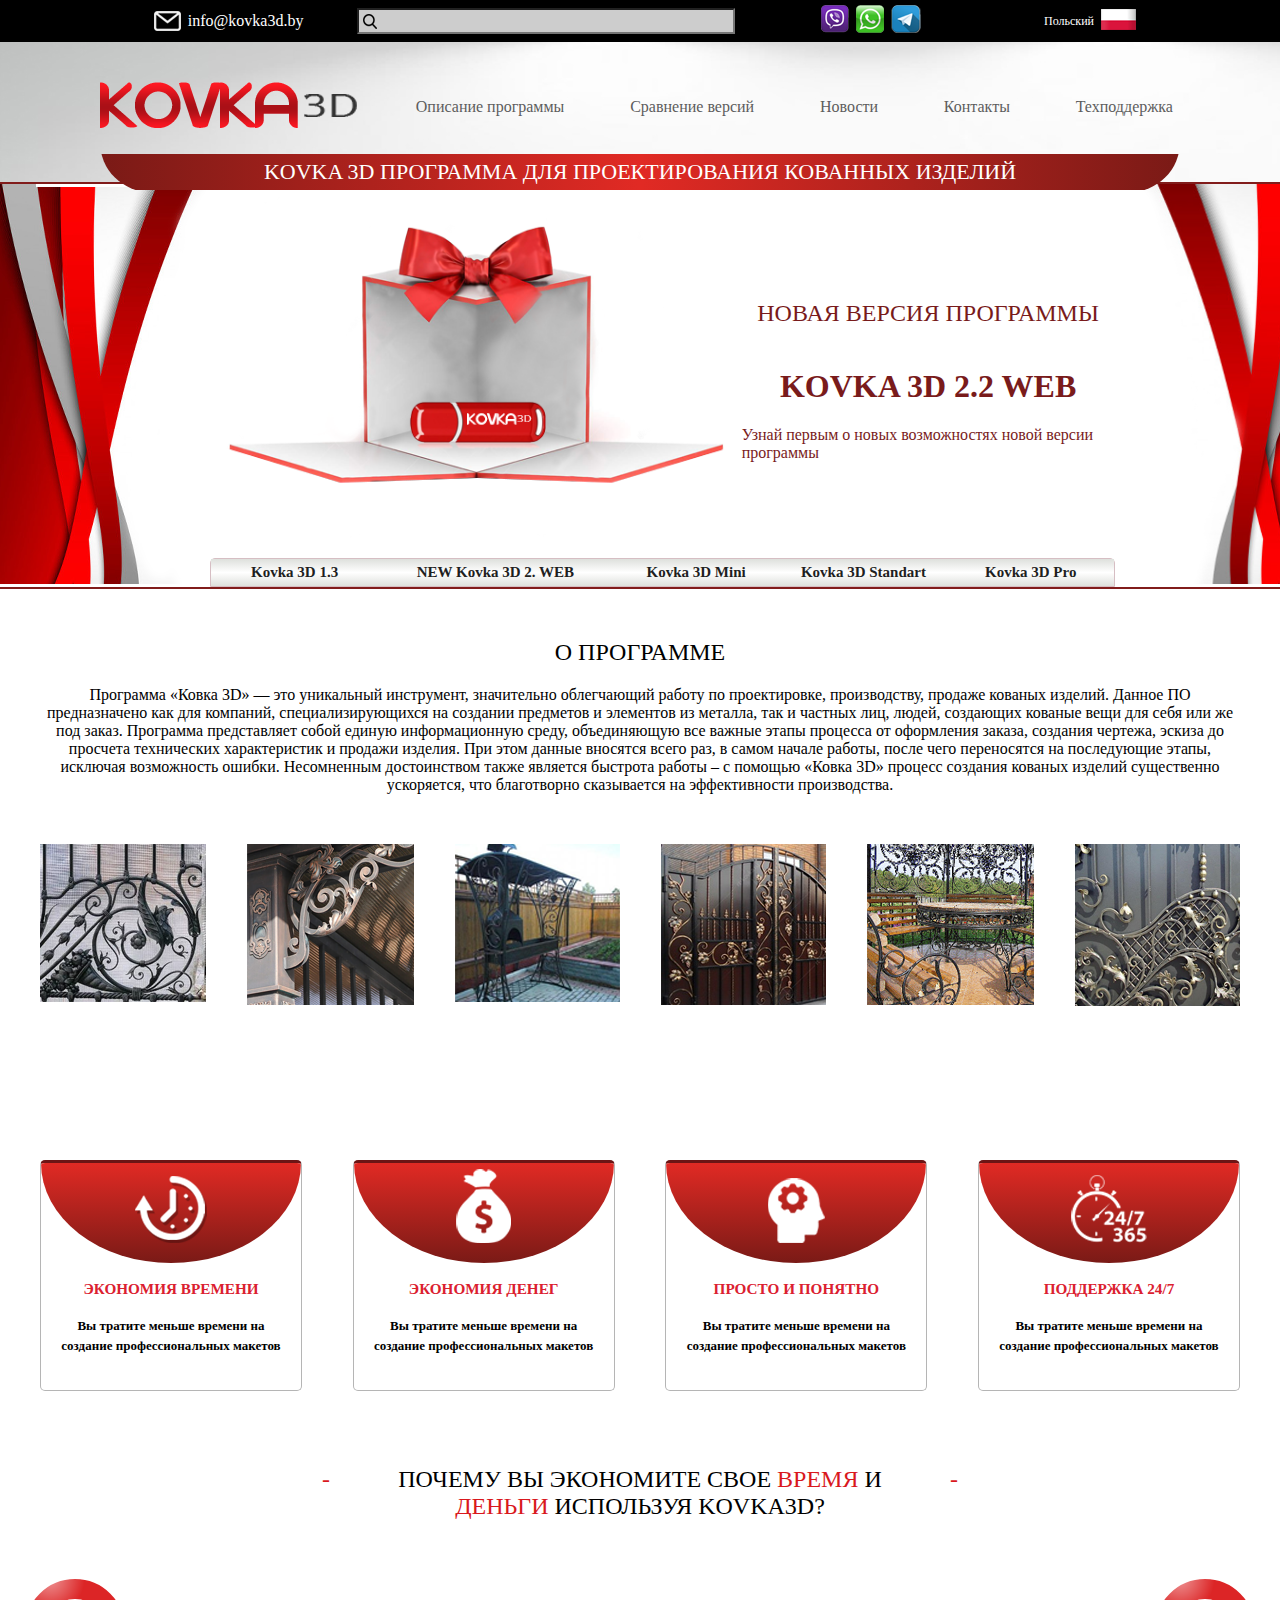
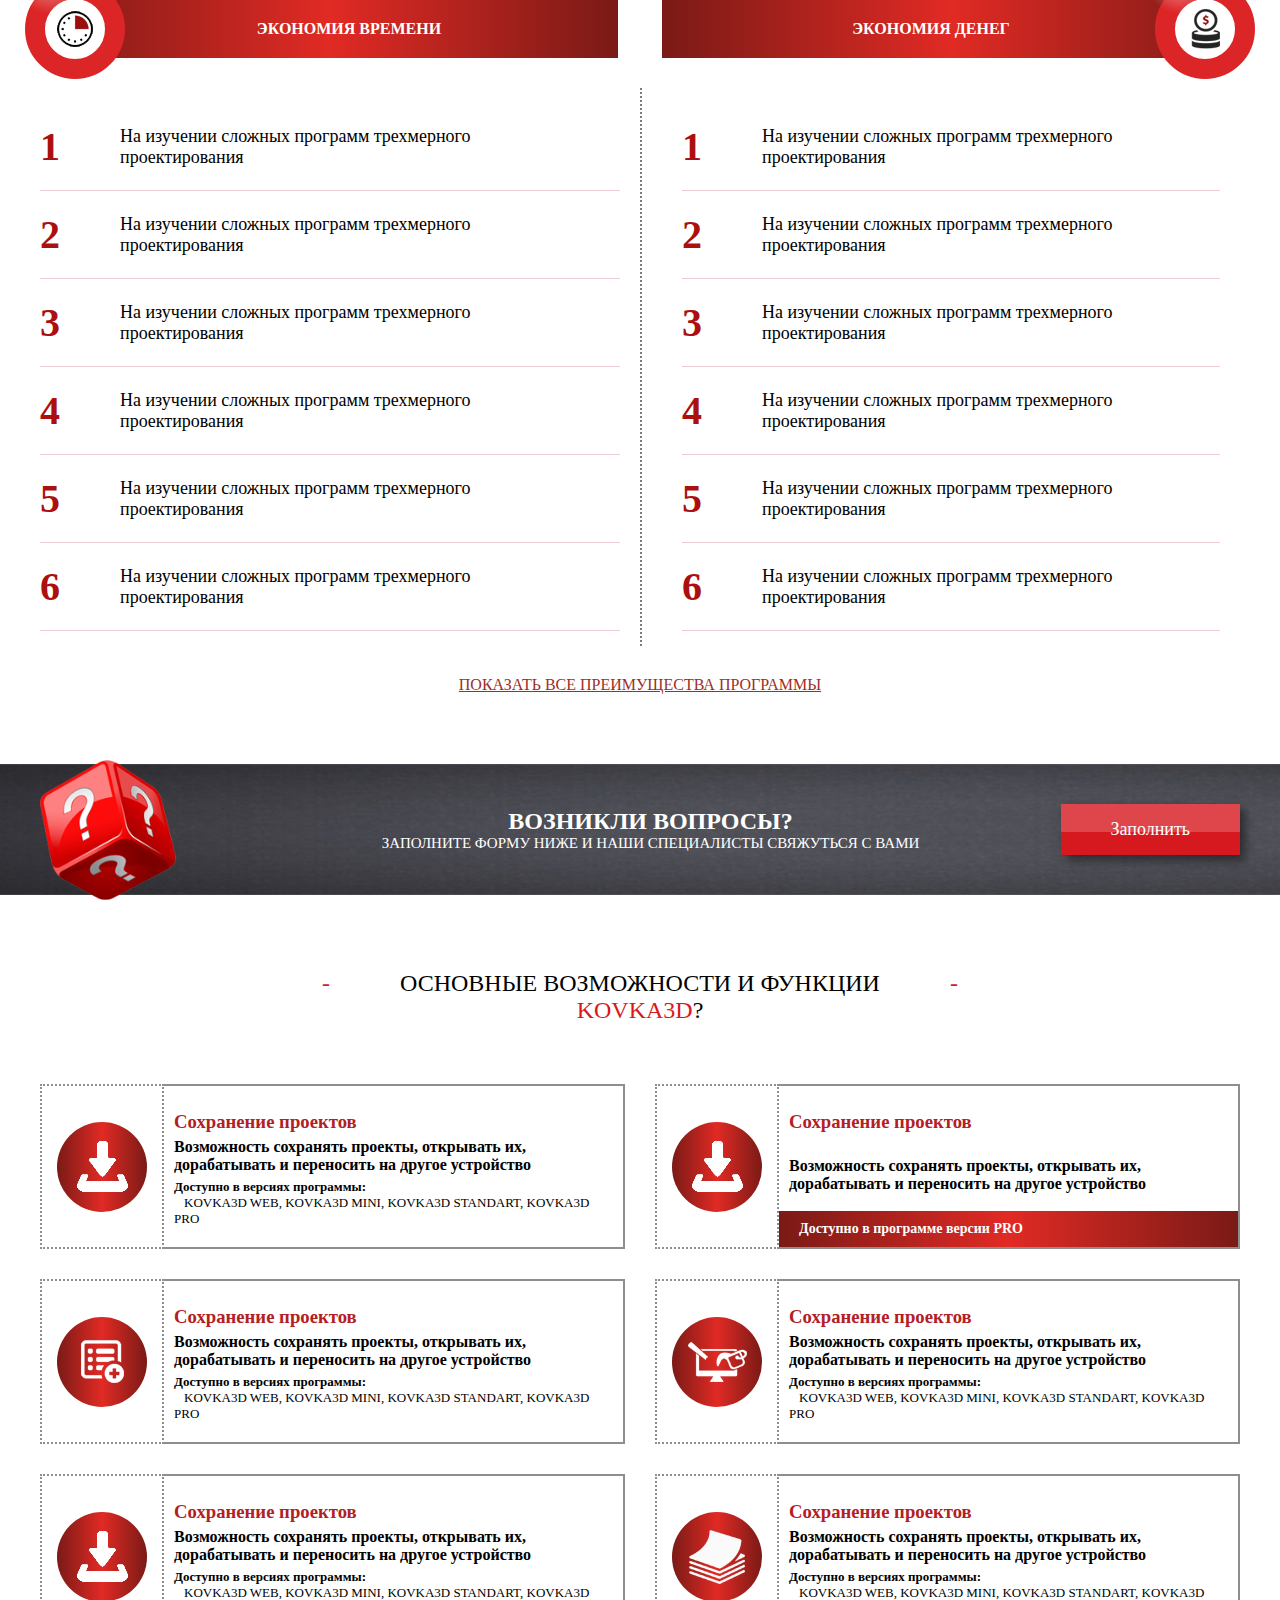
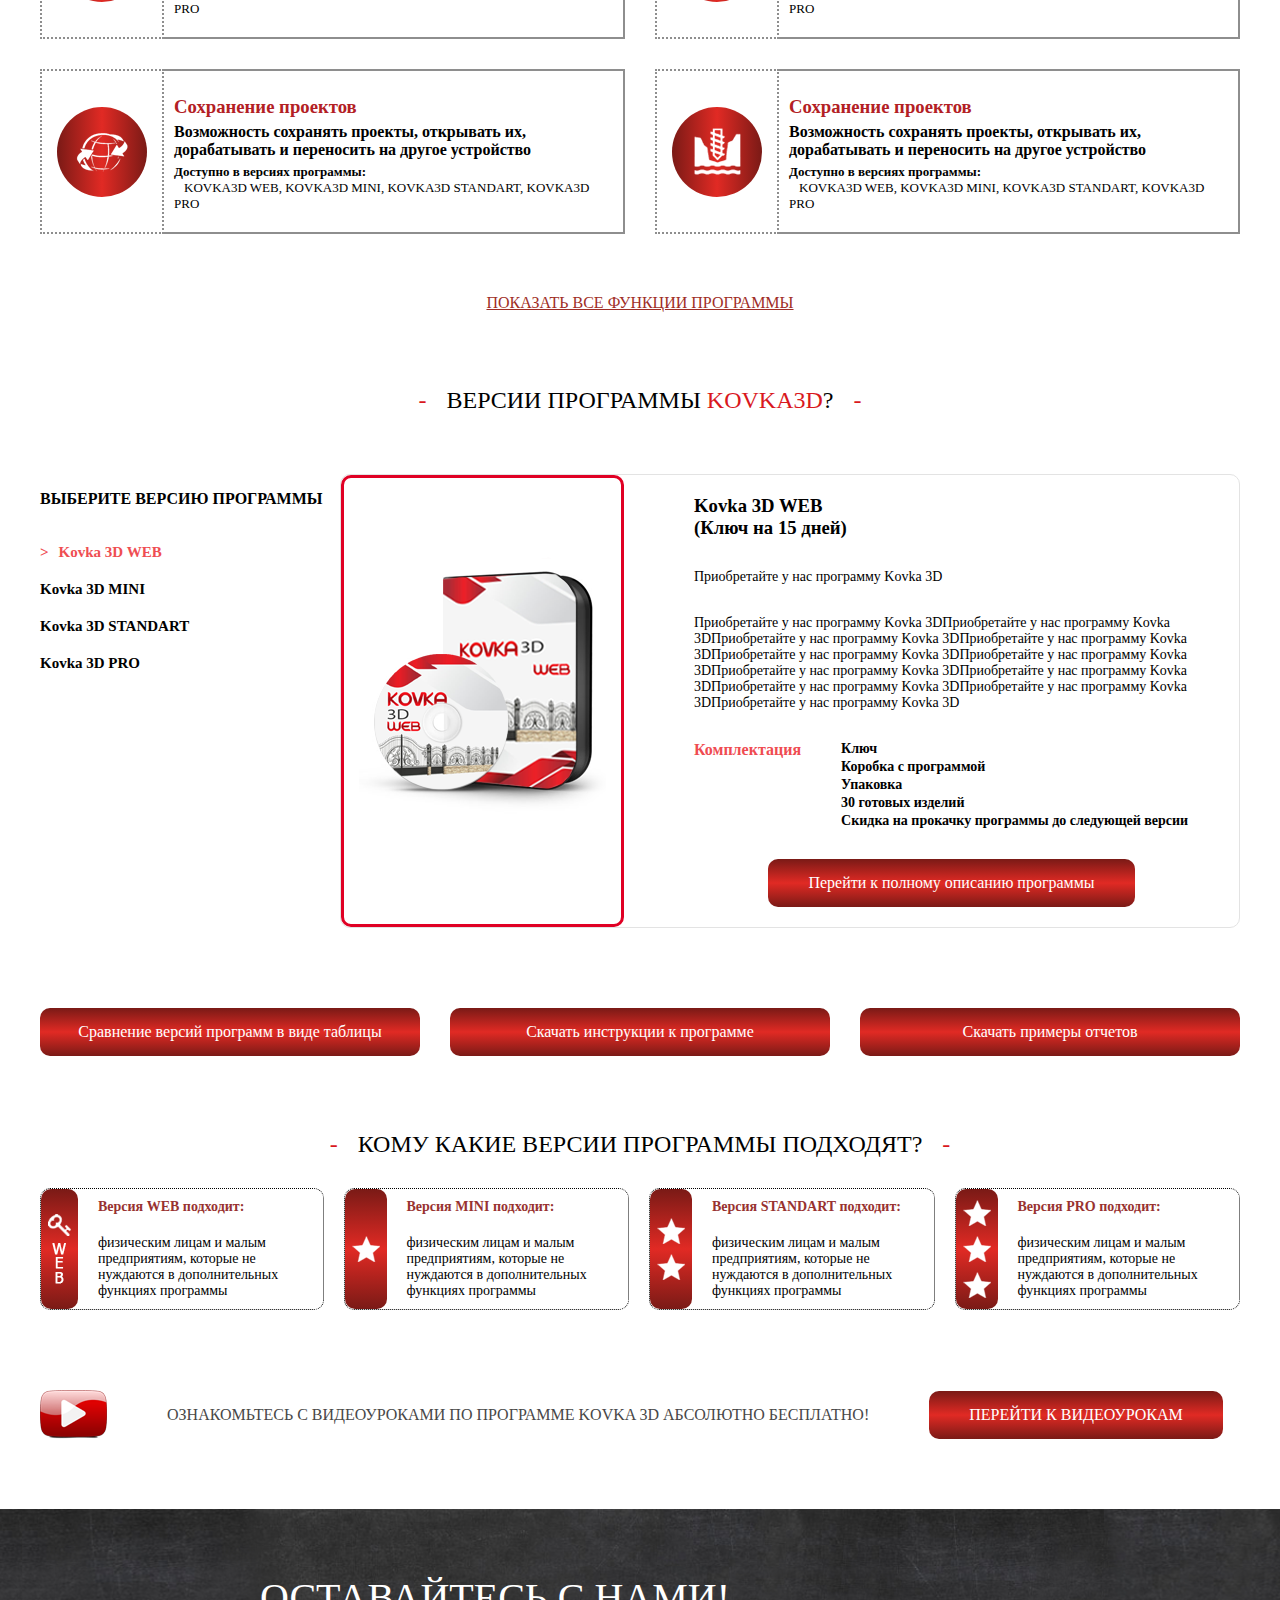
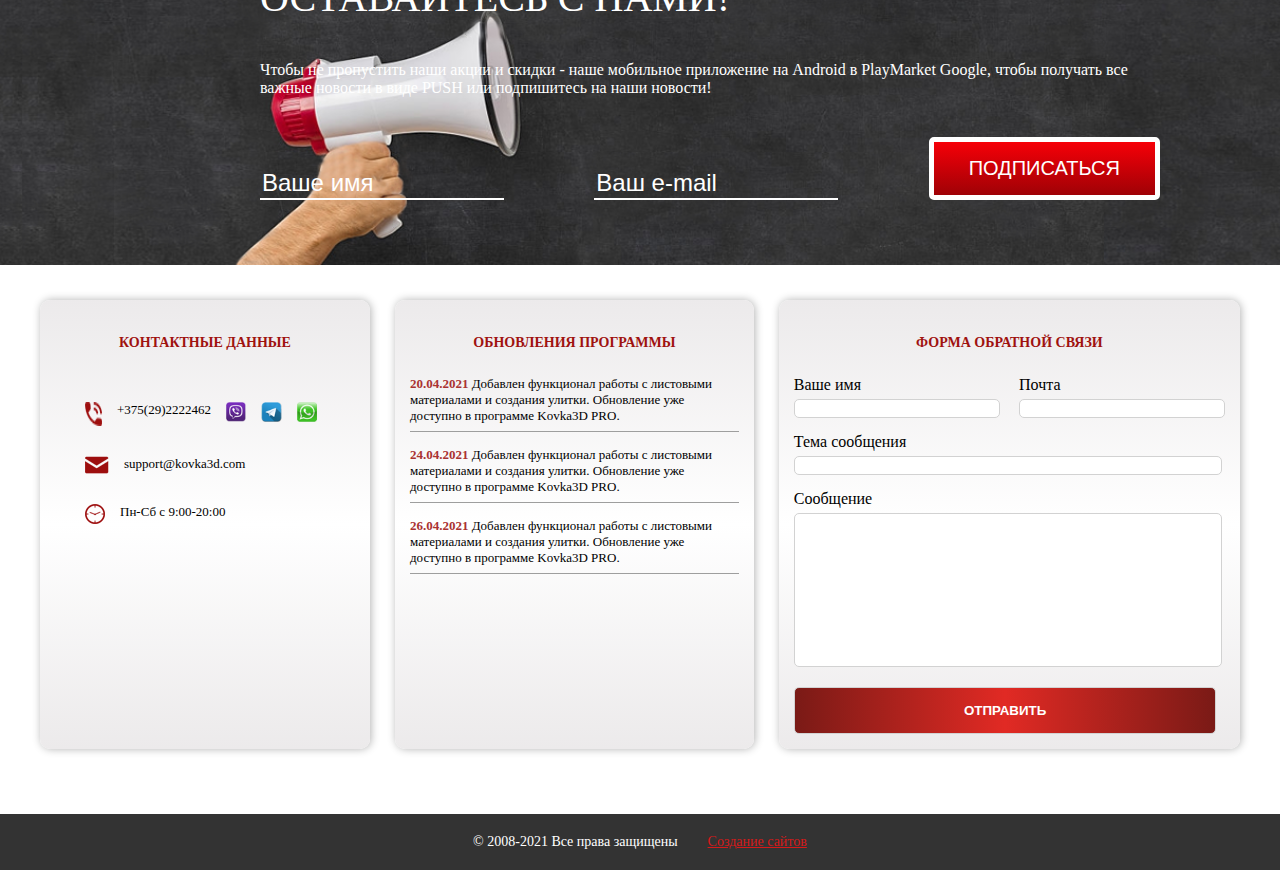
<file: index.html>
<!DOCTYPE html>
<html lang="ru">
<head>
    <meta charset="UTF-8">
    <title>Kovka3d.com</title>
    <link rel="stylesheet" href="css/style.css">
</head>
<body>
<header>
    <div class="header-line">
        <div class="container">
            <div class="header-line-block">
                <div class="header-line-item"><img src="img/icon-mail.png" alt=""><span>info@kovka3d.by</span></div>
                <div class="header-line-item">
                    <form class="header-line-form" action="/"><img class="search-icon" src="img/icon-search.png" alt=""><input class="header-line-search" type="text"></form>
                </div>
                <div class="header-line-item">
                    <a href="#" class="header-line-link"><img src="img/icon-viber.png" alt=""></a>
                    <a href="#" class="header-line-link"><img src="img/icon-wathsapp.png" alt=""></a>
                    <a href="#" class="header-line-link"><img src="img/icon-telegram.png" alt=""></a>
                </div>
                <div class="header-line-item language">
                    <span>Польский</span>
                    <a href="#" class="header-line-link"><img src="img/flag-polsha.png" alt=""></a>
                </div>
            </div>
        </div>
    </div>
    <div class="header-block">
        <div class="container header">
            <div class="header-block-container">
                <div class="header-block-item logo"><a href="/"><img src="img/logo.png" alt=""></a></div>
                <div class="header-block-item link"><a href="description.html">Описание программы</a></div>
                <div class="header-block-item link"><a href="table.html">Сравнение версий</a></div>
                <div class="header-block-item link"><a href="timescale.html">Новости</a></div>
                <div class="header-block-item link"><a href="#">Контакты</a></div>
                <div class="header-block-item link"><a href="#">Техподдержка</a></div>
                <div class="header-block-message">
                    <div class="header-message">KOVKA 3D Программа для проектирования кованных изделий</div>
                </div>
            </div>
        </div>
    </div>
    <div class="header-content">
        <div class="header-content-img left"><img src="img/header-linii-left.png" height="100%" alt=""></div>
            <div class="container header">
                <div class="header-content-block">
                    <div class="header-content-block-img"><img src="img/header-korobka.png" height="370px" alt=""></div>
                    <div class="header-content-block-text">
                        <h2>Новая версия программы</h2>
                        <h1>KOVKA 3d 2.2 web</h1>
                        <span>Узнай первым о новых возможностях новой версии программы</span>
                    </div>
                </div>
                <div class="header-content-buttons">
                    <a href="#" class="header-button">Kovka 3D 1.3</a>
                    <a href="#" class="header-button">NEW Kovka 3D 2. WEB</a>
                    <a href="#" class="header-button">Kovka 3D Mini</a>
                    <a href="#" class="header-button">Kovka 3D Standart</a>
                    <a href="#" class="header-button">Kovka 3D Pro</a>
                </div>
            </div>
        <div class="header-content-img right"><img src="img/header-linii-right.png" height="400px" alt=""></div>
    </div>
</header>
<div class="block-loading"><img src="img/icon-load.jfif" height="50px" alt=""></div>
<div class="page-content">
    <div class="container o-programme">
        <h2>О программе</h2>
        <span>Программа «Ковка 3D» — это уникальный инструмент, значительно облегчающий работу по проектировке, производству,
            продаже кованых изделий. Данное ПО предназначено как для компаний, специализирующихся на создании предметов и элементов
            из металла, так и частных лиц, людей, создающих кованые вещи для себя или же под заказ. Программа представляет собой
            единую информационную среду, объединяющую все важные этапы процесса от оформления заказа, создания чертежа, эскиза до
            просчета технических характеристик и продажи изделия. При этом данные вносятся всего раз, в самом начале работы,
            после чего переносятся на последующие этапы, исключая возможность ошибки. Несомненным достоинством также является
            быстрота работы – с помощью «Ковка 3D» процесс создания кованых изделий существенно ускоряется, что благотворно
            сказывается на эффективности производства.</span>
        <div class="o-programme-block-img">
            <div class="o-programme-block-img-item"><img src="img/foto1.png" alt=""></div>
            <div class="o-programme-block-img-item"><img src="img/foto2.png" alt=""></div>
            <div class="o-programme-block-img-item"><img src="img/foto3.png" alt=""></div>
            <div class="o-programme-block-img-item"><img src="img/foto4.png" alt=""></div>
            <div class="o-programme-block-img-item"><img src="img/foto5.png" alt=""></div>
            <div class="o-programme-block-img-item"><img src="img/foto6.png" alt=""></div>
        </div>
        <div class="o-programme-preimushestva">
            <div class="o-programme-preimushestva-item">
                <div class="preimushestva-item-img"><img src="img/icon-time.png" alt=""></div>
                <h3>Экономия времени</h3>
                <span>Вы тратите меньше времени на создание профессиональных макетов</span>
            </div>
            <div class="o-programme-preimushestva-item">
                <div class="preimushestva-item-img"><img src="img/icon-money.png" alt=""></div>
                <h3>Экономия денег</h3>
                <span>Вы тратите меньше времени на создание профессиональных макетов</span>
            </div>
            <div class="o-programme-preimushestva-item">
                <div class="preimushestva-item-img"><img src="img/icon-easy.png" alt=""></div>
                <h3>Просто и понятно</h3>
                <span>Вы тратите меньше времени на создание профессиональных макетов</span>
            </div>
            <div class="o-programme-preimushestva-item">
                <div class="preimushestva-item-img"><img src="img/icon-stabil.png" alt=""></div>
                <h3>Поддержка 24/7</h3>
                <span>Вы тратите меньше времени на создание профессиональных макетов</span>
            </div>
        </div>
    </div>
    <div class="container economiya">
        <div class="block-name">
            <div class="block-name-line"><span>-</span></div>
            <div class="block-name-text">Почему вы экономите свое <span>время</span> и <span>деньги</span> используя Kovka3D?</div>
            <div class="block-name-line"><span>-</span></div>
        </div>
        <div class="block-economiya">
            <div class="economiya-vremya">
                <div class="economiya-name vremya">
                    <div class="economiya-name-icon vremya"><div class="economiya-icon-svet"></div><img src="img/icon-time2.png" alt=""></div>
                    <span>Экономия времени</span>
                </div>
                <div class="economiya-content">
                    <div class="economiya-content-item">
                        <h2>1</h2>
                        <span>На изучении сложных программ трехмерного проектирования</span>
                    </div>
                    <div class="economiya-content-item">
                        <h2>2</h2>
                        <span>На изучении сложных программ трехмерного проектирования</span>
                    </div>
                    <div class="economiya-content-item">
                        <h2>3</h2>
                        <span>На изучении сложных программ трехмерного проектирования</span>
                    </div>
                    <div class="economiya-content-item">
                        <h2>4</h2>
                        <span>На изучении сложных программ трехмерного проектирования</span>
                    </div>
                    <div class="economiya-content-item">
                        <h2>5</h2>
                        <span>На изучении сложных программ трехмерного проектирования</span>
                    </div>
                    <div class="economiya-content-item">
                        <h2>6</h2>
                        <span>На изучении сложных программ трехмерного проектирования</span>
                    </div>
                </div>
            </div>
            <div class="economiya-deneg">
                <div class="economiya-name dengi">
                    <div class="economiya-name-icon dengi"><div class="economiya-icon-svet"></div><img src="img/icon-money2.png" alt=""></div>
                    <span>Экономия денег</span>
                </div>
                <div class="economiya-content dengi">
                    <div class="economiya-content-item">
                        <h2>1</h2>
                        <span>На изучении сложных программ трехмерного проектирования</span>
                    </div>
                    <div class="economiya-content-item">
                        <h2>2</h2>
                        <span>На изучении сложных программ трехмерного проектирования</span>
                    </div>
                    <div class="economiya-content-item">
                        <h2>3</h2>
                        <span>На изучении сложных программ трехмерного проектирования</span>
                    </div>
                    <div class="economiya-content-item">
                        <h2>4</h2>
                        <span>На изучении сложных программ трехмерного проектирования</span>
                    </div>
                    <div class="economiya-content-item">
                        <h2>5</h2>
                        <span>На изучении сложных программ трехмерного проектирования</span>
                    </div>
                    <div class="economiya-content-item">
                        <h2>6</h2>
                        <span>На изучении сложных программ трехмерного проектирования</span>
                    </div>
                </div>
            </div>
        </div>
        <a class="show-all-advantages" href="#">Показать все преимущества программы</a>
    </div>
    <div class="block-questions">
        <div class="container questions">
            <div class="questions-icon"><img src="img/icon-vopros.png" height="100%" alt=""></div>
            <div class="questions-text"><h3>ВОзникли вопросы?</h3><span>Заполните форму ниже и наши специалисты свяжуться с вами</span></div>
            <div class="questions-button"><div class="questions-button-white"></div>Заполнить</div>
        </div>
    </div>
    <div class="container functions">
        <div class="block-name">
            <div class="block-name-line"><span>-</span></div>
            <div class="block-name-text">Основные возможности и функции <span>Kovka3D</span>?</div>
            <div class="block-name-line"><span>-</span></div>
        </div>
        <div class="block-functions">
            <div class="functions-item">
                <div class="fuctions-item-img"><div><img src="img/icon-download.png" alt=""></div></div>
                <div class="functions-item-text">
                    <h3>Сохранение проектов</h3>
                    <span>Возможность сохранять проекты, открывать их, дорабатывать и переносить на другое устройство</span>
                    <p>Доступно в версиях программы:</br><span>KOVKA3D WEB, KOVKA3D MINI, KOVKA3D STANDART, KOVKA3D PRO</span></p>
                </div>
            </div>
            <div class="functions-item">
                <div class="fuctions-item-img"><div><img src="img/icon-download.png" alt=""></div></div>
                <div class="functions-item-text">
                    <h3>Сохранение проектов</h3>
                    <span>Возможность сохранять проекты, открывать их, дорабатывать и переносить на другое устройство</span>
                    <div class="functions-dostup-pro">Доступно в программе версии PRO</div>
                </div>
            </div>
            <div class="functions-item">
                <div class="fuctions-item-img"><div><img src="img/icon-modul.png" alt=""></div></div>
                <div class="functions-item-text">
                    <h3>Сохранение проектов</h3>
                    <span>Возможность сохранять проекты, открывать их, дорабатывать и переносить на другое устройство</span>
                    <p>Доступно в версиях программы:</br><span>KOVKA3D WEB, KOVKA3D MINI, KOVKA3D STANDART, KOVKA3D PRO</span></p>
                </div>
            </div>
            <div class="functions-item">
                <div class="fuctions-item-img"><div><img src="img/icon-create.png" alt=""></div></div>
                <div class="functions-item-text">
                    <h3>Сохранение проектов</h3>
                    <span>Возможность сохранять проекты, открывать их, дорабатывать и переносить на другое устройство</span>
                    <p>Доступно в версиях программы:</br><span>KOVKA3D WEB, KOVKA3D MINI, KOVKA3D STANDART, KOVKA3D PRO</span></p>
                </div>
            </div>
            <div class="functions-item">
                <div class="fuctions-item-img"><div><img src="img/icon-download.png" alt=""></div></div>
                <div class="functions-item-text">
                    <h3>Сохранение проектов</h3>
                    <span>Возможность сохранять проекты, открывать их, дорабатывать и переносить на другое устройство</span>
                    <p>Доступно в версиях программы:</br><span>KOVKA3D WEB, KOVKA3D MINI, KOVKA3D STANDART, KOVKA3D PRO</span></p>
                </div>
            </div>
            <div class="functions-item">
                <div class="fuctions-item-img"><div><img src="img/icon-list.png" alt=""></div></div>
                <div class="functions-item-text">
                    <h3>Сохранение проектов</h3>
                    <span>Возможность сохранять проекты, открывать их, дорабатывать и переносить на другое устройство</span>
                    <p>Доступно в версиях программы:</br><span>KOVKA3D WEB, KOVKA3D MINI, KOVKA3D STANDART, KOVKA3D PRO</span></p>
                </div>
            </div>
            <div class="functions-item">
                <div class="fuctions-item-img"><div><img src="img/icon-export.png" alt=""></div></div>
                <div class="functions-item-text">
                    <h3>Сохранение проектов</h3>
                    <span>Возможность сохранять проекты, открывать их, дорабатывать и переносить на другое устройство</span>
                    <p>Доступно в версиях программы:</br><span>KOVKA3D WEB, KOVKA3D MINI, KOVKA3D STANDART, KOVKA3D PRO</span></p>
                </div>
            </div>
            <div class="functions-item">
                <div class="fuctions-item-img"><div><img src="img/icon-zarezka.png" alt=""></div></div>
                <div class="functions-item-text">
                    <h3>Сохранение проектов</h3>
                    <span>Возможность сохранять проекты, открывать их, дорабатывать и переносить на другое устройство</span>
                    <p>Доступно в версиях программы:</br><span>KOVKA3D WEB, KOVKA3D MINI, KOVKA3D STANDART, KOVKA3D PRO</span></p>
                </div>
            </div>
        </div>
        <a class="show-all-advantages" href="#">Показать все функции программы</a>
    </div>
    <div class="container versions">
        <div class="block-name">
            <div class="block-name-line"><span>-</span></div>
            <div class="block-name-text">Версии программы <span>Kovka3D</span>?</div>
            <div class="block-name-line"><span>-</span></div>
        </div>
        <div class="versions--block">
            <div class="versions--block-choice">
                <h3>Выберите версию программы</h3>
                <span id="WEB" class="choice-prog choice-active">Kovka 3D WEB</span>
                <span id="MINI" class="choice-prog">Kovka 3D MINI</span>
                <span id="STANDART" class="choice-prog">Kovka 3D STANDART</span>
                <span id="PRO" class="choice-prog">Kovka 3D PRO</span>
            </div>
            <div class="versions--block-descript WEB">
                <div class="versions--block-descript-content">
                    <div class="versions--block-descript-img">
                        <img src="img/pack-web.png" alt="">
                    </div>
                    <div class="versions-block-descript-text">
                        <h3>Kovka 3D WEB</br>(Ключ на 15 дней)</h3>
                        <span>Приобретайте у нас программу Kovka 3D</span>
                        <span>Приобретайте у нас программу Kovka 3DПриобретайте у нас программу Kovka 3DПриобретайте у нас программу Kovka 3DПриобретайте у нас программу Kovka 3DПриобретайте у нас программу Kovka 3DПриобретайте у нас программу Kovka 3DПриобретайте у нас программу Kovka 3DПриобретайте у нас программу Kovka 3DПриобретайте у нас программу Kovka 3DПриобретайте у нас программу Kovka 3DПриобретайте у нас программу Kovka 3D</span>
                        <div class="descript-text-set">
                            <span>Комплектация</span>
                            <ul>
                                <li>Ключ</li>
                                <li>Коробка с программой</li>
                                <li>Упаковка</li>
                                <li>30 готовых изделий</li>
                                <li>Скидка на прокачку программы до следующей версии</li>
                            </ul>
                        </div>
                        <div class="descript-text-button button">Перейти к полному описанию программы</div>
                    </div>
                </div>
            </div>
            <div class="versions--block-descript MINI">
                <div class="versions--block-descript-content">
                    <div class="versions--block-descript-img">
                        <img src="img/pack-web.png" alt="">
                    </div>
                    <div class="versions-block-descript-text">
                        <h3>Kovka 3D MINI</br>(Ключ на 15 дней)</h3>
                        <span>Приобретайте у нас программу Kovka 3D</span>
                        <span>Приобретайте у нас программу Kovka 3DПриобретайте у нас программу Kovka 3DПриобретайте у нас программу Kovka 3DПриобретайте у нас программу Kovka 3DПриобретайте у нас программу Kovka 3DПриобретайте у нас программу Kovka 3DПриобретайте у нас программу Kovka 3DПриобретайте у нас программу Kovka 3DПриобретайте у нас программу Kovka 3DПриобретайте у нас программу Kovka 3DПриобретайте у нас программу Kovka 3D</span>
                        <div class="descript-text-set">
                            <span>Комплектация</span>
                            <ul>
                                <li>Ключ</li>
                                <li>Коробка с программой</li>
                                <li>Упаковка</li>
                                <li>30 готовых изделий</li>
                                <li>Скидка на прокачку программы до следующей версии</li>
                            </ul>
                        </div>
                        <div class="descript-text-button button">Перейти к полному описанию программы</div>
                    </div>
                </div>
            </div>
            <div class="versions--block-descript STANDART">
                <div class="versions--block-descript-content">
                    <div class="versions--block-descript-img">
                        <img src="img/pack-web.png" alt="">
                    </div>
                    <div class="versions-block-descript-text">
                        <h3>Kovka 3D STANDART</br>(Ключ на 15 дней)</h3>
                        <span>Приобретайте у нас программу Kovka 3D</span>
                        <span>Приобретайте у нас программу Kovka 3DПриобретайте у нас программу Kovka 3DПриобретайте у нас программу Kovka 3DПриобретайте у нас программу Kovka 3DПриобретайте у нас программу Kovka 3DПриобретайте у нас программу Kovka 3DПриобретайте у нас программу Kovka 3DПриобретайте у нас программу Kovka 3DПриобретайте у нас программу Kovka 3DПриобретайте у нас программу Kovka 3DПриобретайте у нас программу Kovka 3D</span>
                        <div class="descript-text-set">
                            <span>Комплектация</span>
                            <ul>
                                <li>Ключ</li>
                                <li>Коробка с программой</li>
                                <li>Упаковка</li>
                                <li>30 готовых изделий</li>
                                <li>Скидка на прокачку программы до следующей версии</li>
                            </ul>
                        </div>
                        <div class="descript-text-button button">Перейти к полному описанию программы</div>
                    </div>
                </div>
            </div>
            <div class="versions--block-descript PRO">
                <div class="versions--block-descript-content">
                    <div class="versions--block-descript-img">
                        <img src="img/pack-web.png" alt="">
                    </div>
                    <div class="versions-block-descript-text">
                        <h3>Kovka 3D PRO</br>(Ключ на 15 дней)</h3>
                        <span>Приобретайте у нас программу Kovka 3D</span>
                        <span>Приобретайте у нас программу Kovka 3DПриобретайте у нас программу Kovka 3DПриобретайте у нас программу Kovka 3DПриобретайте у нас программу Kovka 3DПриобретайте у нас программу Kovka 3DПриобретайте у нас программу Kovka 3DПриобретайте у нас программу Kovka 3DПриобретайте у нас программу Kovka 3DПриобретайте у нас программу Kovka 3DПриобретайте у нас программу Kovka 3DПриобретайте у нас программу Kovka 3D</span>
                        <div class="descript-text-set">
                            <span>Комплектация</span>
                            <ul>
                                <li>Ключ</li>
                                <li>Коробка с программой</li>
                                <li>Упаковка</li>
                                <li>30 готовых изделий</li>
                                <li>Скидка на прокачку программы до следующей версии</li>
                            </ul>
                        </div>
                        <div class="descript-text-button button">Перейти к полному описанию программы</div>
                    </div>
                </div>
            </div>
        </div>
        <div class="versions--block-buttons">
            <a href="table.html" class="versions--block-buttons-item button">Сравнение версий программ в виде таблицы</a>
            <a href="table.html" class="versions--block-buttons-item button">Скачать инструкции к программе</a>
            <a href="table.html" class="versions--block-buttons-item button">Скачать примеры отчетов</a>
        </div>
    </div>
    <div class="container for-whom">
        <div class="block-name">
            <div class="block-name-line"><span>-</span></div>
            <div class="block-name-text">Кому какие версии программы подходят?</div>
            <div class="block-name-line"><span>-</span></div>
        </div>
        <div class="forWhom--block">
            <div class="forWhom--block-item">
                <div class="forWhom--block-item-img"><img src="img/icon-keyweb.png" alt=""></div>
                <div class="forWhom--block-item-text">
                    <h3>Версия WEB подходит:</h3>
                    <span>физическим лицам и малым предприятиям, которые не нуждаются в дополнительных функциях программы</span>
                </div>
            </div>
            <div class="forWhom--block-item">
                <div class="forWhom--block-item-img"><img src="img/icon-zvezda.png" alt=""></div>
                <div class="forWhom--block-item-text">
                    <h3>Версия MINI подходит:</h3>
                    <span>физическим лицам и малым предприятиям, которые не нуждаются в дополнительных функциях программы</span>
                </div>
            </div>
            <div class="forWhom--block-item">
                <div class="forWhom--block-item-img"><img src="img/icon-zvezda.png" alt=""><img src="img/icon-zvezda.png" alt=""></div>
                <div class="forWhom--block-item-text">
                    <h3>Версия STANDART подходит:</h3>
                    <span>физическим лицам и малым предприятиям, которые не нуждаются в дополнительных функциях программы</span>
                </div>
            </div>
            <div class="forWhom--block-item">
                <div class="forWhom--block-item-img"><img src="img/icon-zvezda.png" alt=""><img src="img/icon-zvezda.png" alt=""><img src="img/icon-zvezda.png" alt=""></div>
                <div class="forWhom--block-item-text">
                    <h3>Версия PRO подходит:</h3>
                    <span>физическим лицам и малым предприятиям, которые не нуждаются в дополнительных функциях программы</span>
                </div>
            </div>
        </div>
        <div class="forWhom--block-videoBtn">
            <img src="img/icon-youtube.png" alt="">
            <span>Ознакомьтесь с видеоуроками по программе Kovka 3D абсолютно бесплатно!</span>
            <a href="#" class="forWhom--block-videoBtn-btn button">Перейти к видеоурокам</a>
        </div>
    </div>
    <div class="subscription--block">
        <div class="container subscription">
            <h2>Оставайтесь с нами!</h2>
            <span>Чтобы не пропустить наши акции и скидки - наше мобильное приложение на Android в PlayMarket Google, чтобы получать все важные новости в виде PUSH или подпишитесь на наши новости!</span>
            <form action="#">
                <input class="subscription-input-text" type="text" name="yourname" placeholder="Ваше имя">
                <input class="subscription-input-text" type="text" name="yourmail" placeholder="Ваш e-mail">
                <input class="subscription-input-submit" type="submit" value="Подписаться">
            </form>
        </div>
    </div>
    <div class="container contactInfo">
        <div class="contactInfo--block">
            <div class="contactInfo--block-item contacts">
                <div class="contactInfo-item-name">Контактные данные</div>
                <div class="contactInfo-item-contacts">
                    <div class="contactInfo-item-contacts-item">
                        <img src="img/icon-phone.png" alt="">
                        <span>+375(29)2222462</span>
                        <a href="#"><img src="img/icon-viber.png" height="20px" alt=""></a>
                        <a href="#"><img src="img/icon-telegram.png" height="20px" alt=""></a>
                        <a href="#"><img src="img/icon-wathsapp.png" height="20px" alt=""></a>
                    </div>
                    <div class="contactInfo-item-contacts-item">
                        <img src="img/icon-mailfooter.png" alt="">
                        <span>support@kovka3d.com</span>
                    </div>
                    <div class="contactInfo-item-contacts-item">
                        <img src="img/icon-timefooter.png" alt="">
                        <span>Пн-Сб с 9:00-20:00</span>
                    </div>
                </div>
                <div class="contactInfo-item-map"><iframe src="https://www.google.com/maps/embed?pb=!1m18!1m12!1m3!1d10226.019714798644!2d34.36584343112314!3d27.962078354068087!2m3!1f0!2f0!3f0!3m2!1i1024!2i768!4f13.1!3m3!1m2!1s0x14533bca3624d2e3%3A0xdd987e9c1945fd9c!2z0KjQsNGA0Lwt0Y3RiC3QqNC10LnRhSwgUWVzbSBTaGFybSBBc2ggU2hlaWtoLCDQrtC20L3QsNGPINCh0LjQvdCwLCDQldCz0LjQv9C10YI!5e1!3m2!1sru!2sby!4v1621178509029!5m2!1sru!2sby" style="border:0;" allowfullscreen="" loading="lazy"></iframe></div>
            </div>
            <div class="contactInfo--block-item">
                <div class="contactInfo-item-name">Обновления программы</div>
                <div class="contactInfo-item-updates">
                    <div class="contactInfo-item-updates-item"><span>20.04.2021</span> Добавлен функционал работы с листовыми материалами и создания улитки. Обновление уже доступно в программе Kovka3D PRO.</div>
                    <div class="contactInfo-item-updates-item"><span>24.04.2021</span> Добавлен функционал работы с листовыми материалами и создания улитки. Обновление уже доступно в программе Kovka3D PRO.</div>
                    <div class="contactInfo-item-updates-item"><span>26.04.2021</span> Добавлен функционал работы с листовыми материалами и создания улитки. Обновление уже доступно в программе Kovka3D PRO.</div>
                </div>
            </div>
            <div class="contactInfo--block-item">
                <div class="contactInfo-item-name">Форма обратной связи</div>
                <form class="feedbackForm" action="#">
                    <div class="feedbackForm-line">
                        <div><label for="feedBackName">Ваше имя</label><input type="text" name="feedBackName"></div>
                        <div><label for="feedBackMail">Почта</label><input type="text" name="feedBackMail"></div>
                    </div>
                    <div><label for="feedBackTheme">Тема сообщения</label><input type="text" name="feedBackTheme"></div>
                    <div><label for="feedBackMessage">Сообщение</label><input type="textarea" name="feedBackMessage"></div>
                    <input type="submit" class="button formSubmit" value="отправить">
                </form>
            </div>
        </div>
    </div>
</div>

<footer>
    <span>© 2008-2021 Все права защищены</span>
    <a href="http://support24h.by">Создание сайтов</a>
</footer>
<script type='text/javascript' src='https://ajax.googleapis.com/ajax/libs/jquery/3.3.1/jquery.min.js'></script>
<script src="js/functions.js"></script>
</body>
</html>
</file>
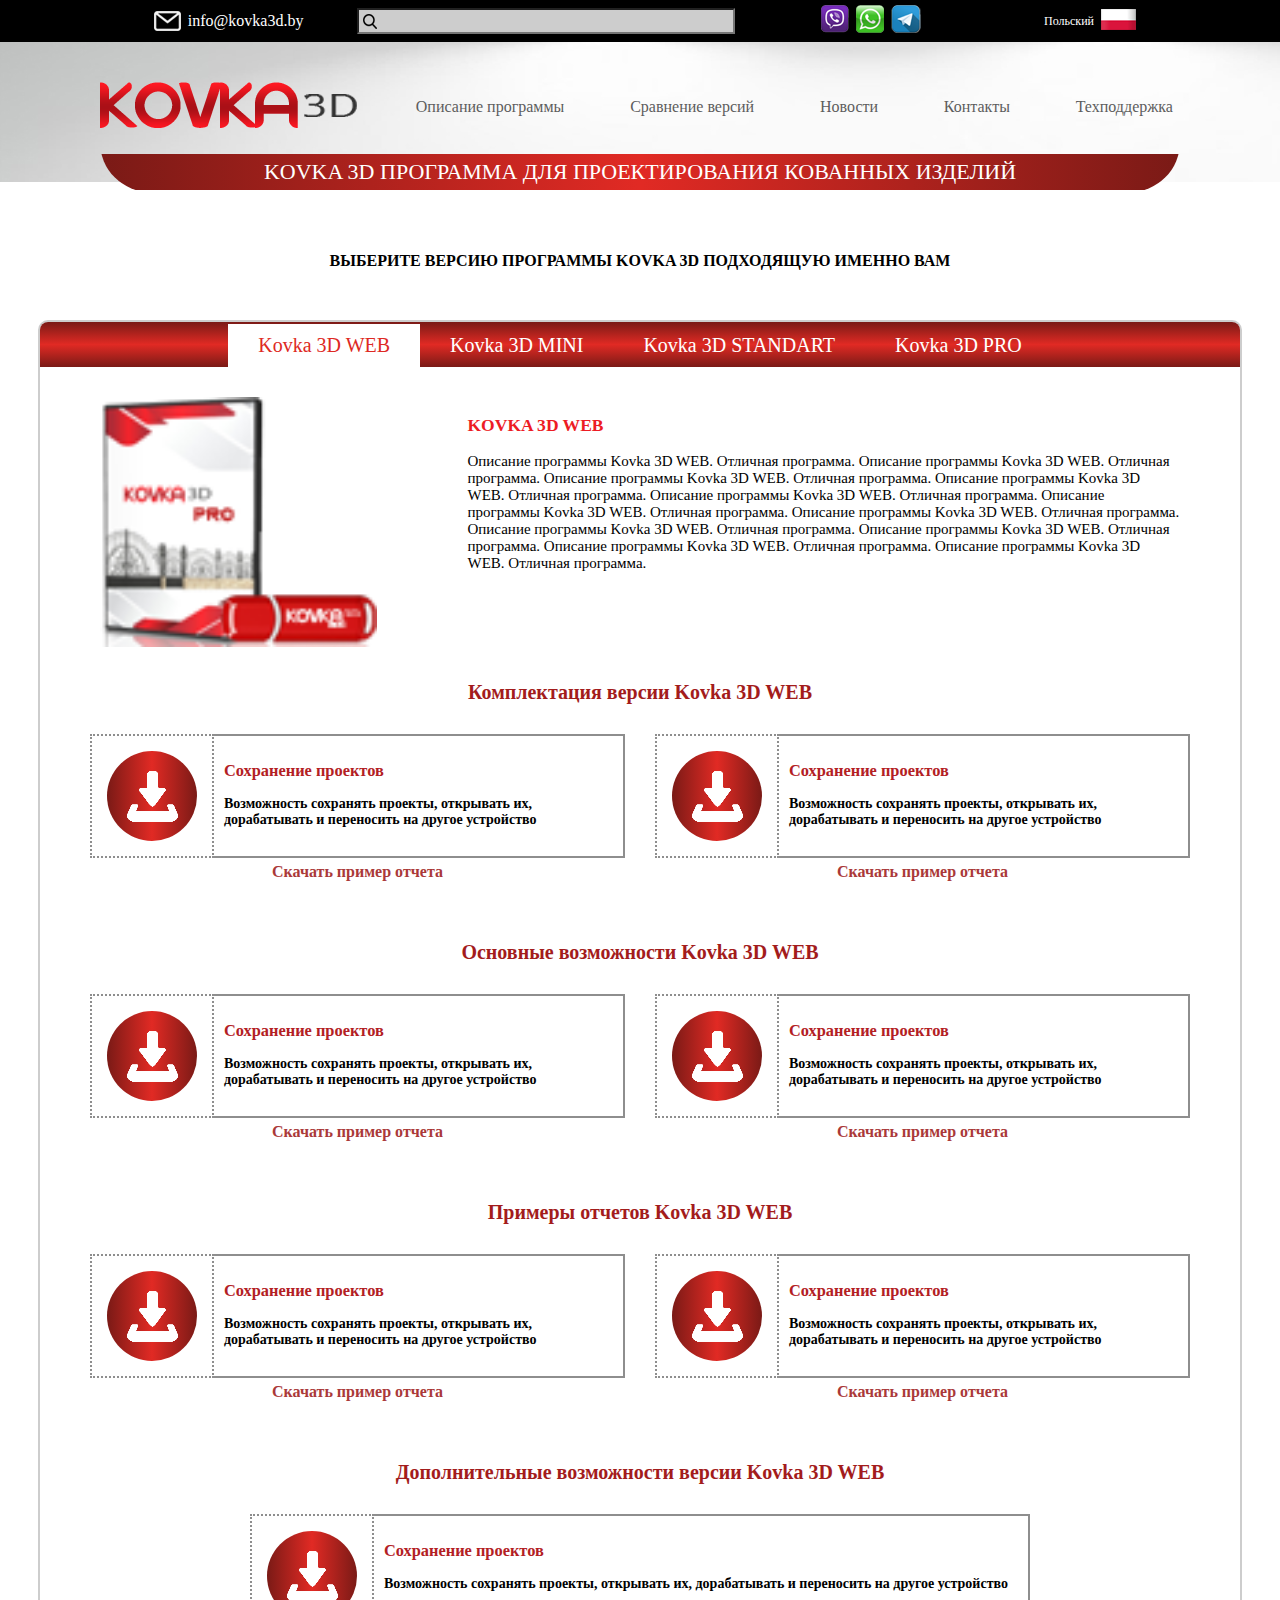
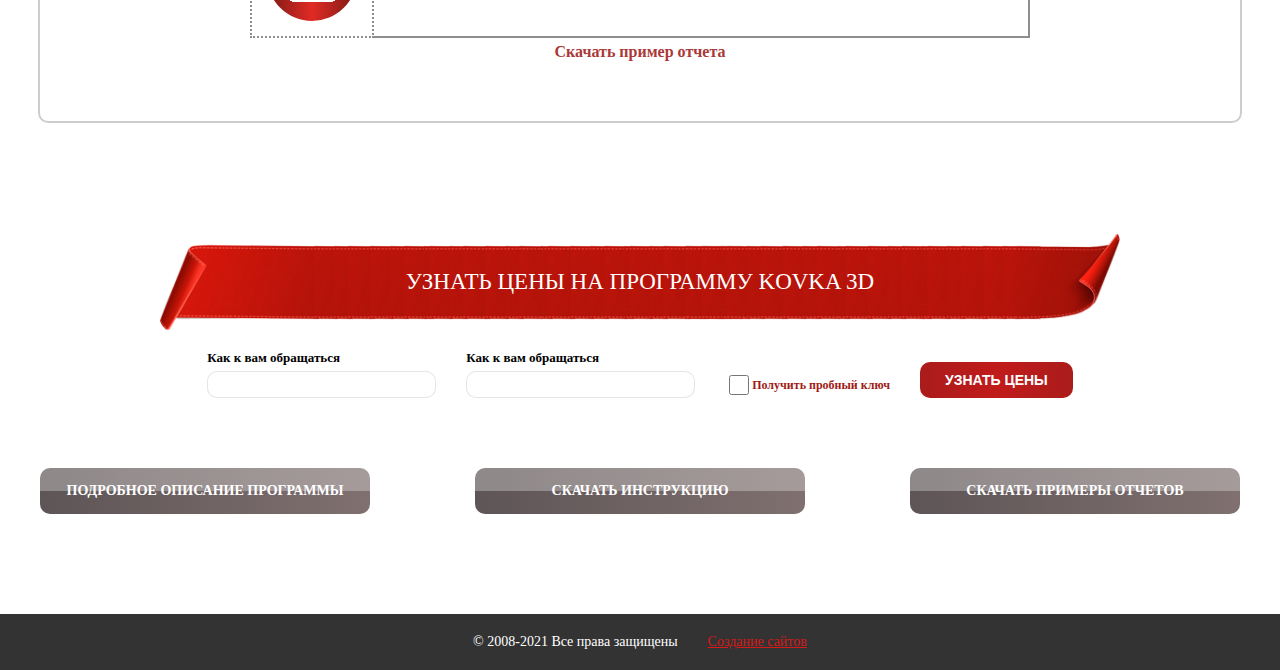
<file: description.html>
<!DOCTYPE html>
<html lang="ru">
<head>
    <meta charset="UTF-8">
    <title>Kovka3d.com</title>
    <link rel="stylesheet" href="css/style.css">
</head>
<body>
<header>
    <div class="header-line">
        <div class="container">
            <div class="header-line-block">
                <div class="header-line-item"><img src="img/icon-mail.png" alt=""><span>info@kovka3d.by</span></div>
                <div class="header-line-item">
                    <form class="header-line-form" action="/"><img class="search-icon" src="img/icon-search.png" alt=""><input class="header-line-search" type="text"></form>
                </div>
                <div class="header-line-item">
                    <a href="#" class="header-line-link"><img src="img/icon-viber.png" alt=""></a>
                    <a href="#" class="header-line-link"><img src="img/icon-wathsapp.png" alt=""></a>
                    <a href="#" class="header-line-link"><img src="img/icon-telegram.png" alt=""></a>
                </div>
                <div class="header-line-item language">
                    <span>Польский</span>
                    <a href="#" class="header-line-link"><img src="img/flag-polsha.png" alt=""></a>
                </div>
            </div>
        </div>
    </div>
    <div class="header-block">
        <div class="container header">
            <div class="header-block-container">
                <div class="header-block-item logo"><a href="/"><img src="img/logo.png" alt=""></a></div>
                <div class="header-block-item link"><a href="description.html">Описание программы</a></div>
                <div class="header-block-item link"><a href="#">Сравнение версий</a></div>
                <div class="header-block-item link"><a href="#">Новости</a></div>
                <div class="header-block-item link"><a href="#">Контакты</a></div>
                <div class="header-block-item link"><a href="#">Техподдержка</a></div>
                <div class="header-block-message">
                    <div class="header-message">KOVKA 3D Программа для проектирования кованных изделий</div>
                </div>
            </div>
        </div>
    </div>
</header>
<div class="block-loading"><img src="img/icon-load.jfif" height="50px" alt=""></div>
<div class="page-content">
    <div class="container name-page-descript"><span>Выберите версию программы Kovka 3D подходящую именно вам</span></div>
    <div class="container table">
        <div class="table--category complectation">
            <div class="table--category-buttons">
                <div id="web" class="category-buttons-item active">Kovka 3D WEB</div>
                <div id="mini" class="category-buttons-item">Kovka 3D MINI</div>
                <div id="standart" class="category-buttons-item">Kovka 3D STANDART</div>
                <div id="pro" class="category-buttons-item">Kovka 3D PRO</div>
            </div>
            <div class="descript-content web">
                <div class="descript-content-text">
                    <div class="descript-content-text-img"><img src="img/box-pro.png" height="250px" alt=""></div>
                    <div class="descript-content-text-text">
                        <h3>Kovka 3D WEB</h3>
                        <span>Описание программы Kovka 3D WEB. Отличная программа. Описание программы Kovka 3D WEB. Отличная программа. Описание программы Kovka 3D WEB. Отличная программа. Описание программы Kovka 3D WEB. Отличная программа. Описание программы Kovka 3D WEB. Отличная программа. Описание программы Kovka 3D WEB. Отличная программа. Описание программы Kovka 3D WEB. Отличная программа. Описание программы Kovka 3D WEB. Отличная программа. Описание программы Kovka 3D WEB. Отличная программа. Описание программы Kovka 3D WEB. Отличная программа. Описание программы Kovka 3D WEB. Отличная программа.</span>
                    </div>
                </div>
                <div class="descript-content-catefory-item complect">
                    <div class="content-catefory-item-name"><span>Комплектация версии Kovka 3D WEB</span></div>
                    <div class="block-functions descript">
                        <div class="functions-item-block">
                            <div class="functions-item">
                                <div class="fuctions-item-img"><div><img src="img/icon-download.png" alt=""></div></div>
                                <div class="functions-item-text">
                                    <h3>Сохранение проектов</h3>
                                    <span>Возможность сохранять проекты, открывать их, дорабатывать и переносить на другое устройство</span>
                                </div>
                            </div>
                            <a href="#">Скачать пример отчета</a>
                        </div>
                        <div class="functions-item-block">
                            <div class="functions-item">
                                <div class="fuctions-item-img"><div><img src="img/icon-download.png" alt=""></div></div>
                                <div class="functions-item-text">
                                    <h3>Сохранение проектов</h3>
                                    <span>Возможность сохранять проекты, открывать их, дорабатывать и переносить на другое устройство</span>
                                </div>
                            </div>
                            <a href="#">Скачать пример отчета</a>
                        </div>
                    </div>
                </div>
                <div class="descript-content-catefory-item advantages">
                    <div class="content-catefory-item-name"><span>Основные возможности Kovka 3D WEB</span></div>
                    <div class="block-functions descript">
                        <div class="functions-item-block">
                            <div class="functions-item">
                                <div class="fuctions-item-img"><div><img src="img/icon-download.png" alt=""></div></div>
                                <div class="functions-item-text">
                                    <h3>Сохранение проектов</h3>
                                    <span>Возможность сохранять проекты, открывать их, дорабатывать и переносить на другое устройство</span>
                                </div>
                            </div>
                            <a href="#">Скачать пример отчета</a>
                        </div>
                        <div class="functions-item-block">
                            <div class="functions-item">
                                <div class="fuctions-item-img"><div><img src="img/icon-download.png" alt=""></div></div>
                                <div class="functions-item-text">
                                    <h3>Сохранение проектов</h3>
                                    <span>Возможность сохранять проекты, открывать их, дорабатывать и переносить на другое устройство</span>
                                </div>
                            </div>
                            <a href="#">Скачать пример отчета</a>
                        </div>
                    </div>
                </div>

                <div class="descript-content-catefory-item reports">
                    <div class="content-catefory-item-name"><span>Примеры отчетов Kovka 3D WEB</span></div>
                    <div class="block-functions descript">
                        <div class="functions-item-block">
                            <div class="functions-item">
                                <div class="fuctions-item-img"><div><img src="img/icon-download.png" alt=""></div></div>
                                <div class="functions-item-text">
                                    <h3>Сохранение проектов</h3>
                                    <span>Возможность сохранять проекты, открывать их, дорабатывать и переносить на другое устройство</span>
                                </div>
                            </div>
                            <a href="#">Скачать пример отчета</a>
                        </div>
                        <div class="functions-item-block">
                            <div class="functions-item">
                                <div class="fuctions-item-img"><div><img src="img/icon-download.png" alt=""></div></div>
                                <div class="functions-item-text">
                                    <h3>Сохранение проектов</h3>
                                    <span>Возможность сохранять проекты, открывать их, дорабатывать и переносить на другое устройство</span>
                                </div>
                            </div>
                            <a href="#">Скачать пример отчета</a>
                        </div>
                    </div>
                </div>

                <div class="descript-content-catefory-item dop-advantages">
                    <div class="content-catefory-item-name"><span>Дополнительные возможности версии Kovka 3D WEB</span></div>
                    <div class="block-functions descript">
                        <div class="functions-item-block">
                            <div class="functions-item">
                                <div class="fuctions-item-img"><div><img src="img/icon-download.png" alt=""></div></div>
                                <div class="functions-item-text">
                                    <h3>Сохранение проектов</h3>
                                    <span>Возможность сохранять проекты, открывать их, дорабатывать и переносить на другое устройство</span>
                                </div>
                            </div>
                            <a href="#">Скачать пример отчета</a>
                        </div>
                    </div>
                </div>
            </div>
            <div class="descript-content mini">
                <div class="descript-content-text">
                    <div class="descript-content-text-img"><img src="img/box-pro.png" height="250px" alt=""></div>
                    <div class="descript-content-text-text">
                        <h3>Kovka 3D MINI</h3>
                        <span>Описание программы Kovka 3D WEB. Отличная программа. Описание программы Kovka 3D WEB. Отличная программа. Описание программы Kovka 3D WEB. Отличная программа. Описание программы Kovka 3D WEB. Отличная программа. Описание программы Kovka 3D WEB. Отличная программа. Описание программы Kovka 3D WEB. Отличная программа. Описание программы Kovka 3D WEB. Отличная программа. Описание программы Kovka 3D WEB. Отличная программа. Описание программы Kovka 3D WEB. Отличная программа. Описание программы Kovka 3D WEB. Отличная программа. Описание программы Kovka 3D WEB. Отличная программа.</span>
                    </div>
                </div>
                <div class="descript-content-catefory-item complect">
                    <div class="content-catefory-item-name"><span>Комплектация версии Kovka 3D WEB</span></div>
                    <div class="block-functions descript">
                        <div class="functions-item-block">
                            <div class="functions-item">
                                <div class="fuctions-item-img"><div><img src="img/icon-download.png" alt=""></div></div>
                                <div class="functions-item-text">
                                    <h3>Сохранение проектов</h3>
                                    <span>Возможность сохранять проекты, открывать их, дорабатывать и переносить на другое устройство</span>
                                </div>
                            </div>
                            <a href="#">Скачать пример отчета</a>
                        </div>
                        <div class="functions-item-block">
                            <div class="functions-item">
                                <div class="fuctions-item-img"><div><img src="img/icon-download.png" alt=""></div></div>
                                <div class="functions-item-text">
                                    <h3>Сохранение проектов</h3>
                                    <span>Возможность сохранять проекты, открывать их, дорабатывать и переносить на другое устройство</span>
                                </div>
                            </div>
                            <a href="#">Скачать пример отчета</a>
                        </div>
                    </div>
                </div>
                <div class="descript-content-catefory-item advantages">
                    <div class="content-catefory-item-name"><span>Основные возможности Kovka 3D WEB</span></div>
                    <div class="block-functions descript">
                        <div class="functions-item-block">
                            <div class="functions-item">
                                <div class="fuctions-item-img"><div><img src="img/icon-download.png" alt=""></div></div>
                                <div class="functions-item-text">
                                    <h3>Сохранение проектов</h3>
                                    <span>Возможность сохранять проекты, открывать их, дорабатывать и переносить на другое устройство</span>
                                </div>
                            </div>
                            <a href="#">Скачать пример отчета</a>
                        </div>
                        <div class="functions-item-block">
                            <div class="functions-item">
                                <div class="fuctions-item-img"><div><img src="img/icon-download.png" alt=""></div></div>
                                <div class="functions-item-text">
                                    <h3>Сохранение проектов</h3>
                                    <span>Возможность сохранять проекты, открывать их, дорабатывать и переносить на другое устройство</span>
                                </div>
                            </div>
                            <a href="#">Скачать пример отчета</a>
                        </div>
                    </div>
                </div>

                <div class="descript-content-catefory-item reports">
                    <div class="content-catefory-item-name"><span>Примеры отчетов Kovka 3D WEB</span></div>
                    <div class="block-functions descript">
                        <div class="functions-item-block">
                            <div class="functions-item">
                                <div class="fuctions-item-img"><div><img src="img/icon-download.png" alt=""></div></div>
                                <div class="functions-item-text">
                                    <h3>Сохранение проектов</h3>
                                    <span>Возможность сохранять проекты, открывать их, дорабатывать и переносить на другое устройство</span>
                                </div>
                            </div>
                            <a href="#">Скачать пример отчета</a>
                        </div>
                        <div class="functions-item-block">
                            <div class="functions-item">
                                <div class="fuctions-item-img"><div><img src="img/icon-download.png" alt=""></div></div>
                                <div class="functions-item-text">
                                    <h3>Сохранение проектов</h3>
                                    <span>Возможность сохранять проекты, открывать их, дорабатывать и переносить на другое устройство</span>
                                </div>
                            </div>
                            <a href="#">Скачать пример отчета</a>
                        </div>
                    </div>
                </div>

                <div class="descript-content-catefory-item dop-advantages">
                    <div class="content-catefory-item-name"><span>Дополнительные возможности версии Kovka 3D WEB</span></div>
                    <div class="block-functions descript">
                        <div class="functions-item-block">
                            <div class="functions-item">
                                <div class="fuctions-item-img"><div><img src="img/icon-download.png" alt=""></div></div>
                                <div class="functions-item-text">
                                    <h3>Сохранение проектов</h3>
                                    <span>Возможность сохранять проекты, открывать их, дорабатывать и переносить на другое устройство</span>
                                </div>
                            </div>
                            <a href="#">Скачать пример отчета</a>
                        </div>
                    </div>
                </div>
            </div>
            <div class="descript-content standart">
                <div class="descript-content-text">
                    <div class="descript-content-text-img"><img src="img/box-pro.png" height="250px" alt=""></div>
                    <div class="descript-content-text-text">
                        <h3>Kovka 3D STANDART</h3>
                        <span>Описание программы Kovka 3D WEB. Отличная программа. Описание программы Kovka 3D WEB. Отличная программа. Описание программы Kovka 3D WEB. Отличная программа. Описание программы Kovka 3D WEB. Отличная программа. Описание программы Kovka 3D WEB. Отличная программа. Описание программы Kovka 3D WEB. Отличная программа. Описание программы Kovka 3D WEB. Отличная программа. Описание программы Kovka 3D WEB. Отличная программа. Описание программы Kovka 3D WEB. Отличная программа. Описание программы Kovka 3D WEB. Отличная программа. Описание программы Kovka 3D WEB. Отличная программа.</span>
                    </div>
                </div>
                <div class="descript-content-catefory-item complect">
                    <div class="content-catefory-item-name"><span>Комплектация версии Kovka 3D WEB</span></div>
                    <div class="block-functions descript">
                        <div class="functions-item-block">
                            <div class="functions-item">
                                <div class="fuctions-item-img"><div><img src="img/icon-download.png" alt=""></div></div>
                                <div class="functions-item-text">
                                    <h3>Сохранение проектов</h3>
                                    <span>Возможность сохранять проекты, открывать их, дорабатывать и переносить на другое устройство</span>
                                </div>
                            </div>
                            <a href="#">Скачать пример отчета</a>
                        </div>
                        <div class="functions-item-block">
                            <div class="functions-item">
                                <div class="fuctions-item-img"><div><img src="img/icon-download.png" alt=""></div></div>
                                <div class="functions-item-text">
                                    <h3>Сохранение проектов</h3>
                                    <span>Возможность сохранять проекты, открывать их, дорабатывать и переносить на другое устройство</span>
                                </div>
                            </div>
                            <a href="#">Скачать пример отчета</a>
                        </div>
                    </div>
                </div>
                <div class="descript-content-catefory-item advantages">
                    <div class="content-catefory-item-name"><span>Основные возможности Kovka 3D WEB</span></div>
                    <div class="block-functions descript">
                        <div class="functions-item-block">
                            <div class="functions-item">
                                <div class="fuctions-item-img"><div><img src="img/icon-download.png" alt=""></div></div>
                                <div class="functions-item-text">
                                    <h3>Сохранение проектов</h3>
                                    <span>Возможность сохранять проекты, открывать их, дорабатывать и переносить на другое устройство</span>
                                </div>
                            </div>
                            <a href="#">Скачать пример отчета</a>
                        </div>
                        <div class="functions-item-block">
                            <div class="functions-item">
                                <div class="fuctions-item-img"><div><img src="img/icon-download.png" alt=""></div></div>
                                <div class="functions-item-text">
                                    <h3>Сохранение проектов</h3>
                                    <span>Возможность сохранять проекты, открывать их, дорабатывать и переносить на другое устройство</span>
                                </div>
                            </div>
                            <a href="#">Скачать пример отчета</a>
                        </div>
                    </div>
                </div>

                <div class="descript-content-catefory-item reports">
                    <div class="content-catefory-item-name"><span>Примеры отчетов Kovka 3D WEB</span></div>
                    <div class="block-functions descript">
                        <div class="functions-item-block">
                            <div class="functions-item">
                                <div class="fuctions-item-img"><div><img src="img/icon-download.png" alt=""></div></div>
                                <div class="functions-item-text">
                                    <h3>Сохранение проектов</h3>
                                    <span>Возможность сохранять проекты, открывать их, дорабатывать и переносить на другое устройство</span>
                                </div>
                            </div>
                            <a href="#">Скачать пример отчета</a>
                        </div>
                        <div class="functions-item-block">
                            <div class="functions-item">
                                <div class="fuctions-item-img"><div><img src="img/icon-download.png" alt=""></div></div>
                                <div class="functions-item-text">
                                    <h3>Сохранение проектов</h3>
                                    <span>Возможность сохранять проекты, открывать их, дорабатывать и переносить на другое устройство</span>
                                </div>
                            </div>
                            <a href="#">Скачать пример отчета</a>
                        </div>
                    </div>
                </div>

                <div class="descript-content-catefory-item dop-advantages">
                    <div class="content-catefory-item-name"><span>Дополнительные возможности версии Kovka 3D WEB</span></div>
                    <div class="block-functions descript">
                        <div class="functions-item-block">
                            <div class="functions-item">
                                <div class="fuctions-item-img"><div><img src="img/icon-download.png" alt=""></div></div>
                                <div class="functions-item-text">
                                    <h3>Сохранение проектов</h3>
                                    <span>Возможность сохранять проекты, открывать их, дорабатывать и переносить на другое устройство</span>
                                </div>
                            </div>
                            <a href="#">Скачать пример отчета</a>
                        </div>
                    </div>
                </div>
            </div>
            <div class="descript-content pro">
                <div class="descript-content-text">
                    <div class="descript-content-text-img"><img src="img/box-pro.png" height="250px" alt=""></div>
                    <div class="descript-content-text-text">
                        <h3>Kovka 3D PRO</h3>
                        <span>Описание программы Kovka 3D WEB. Отличная программа. Описание программы Kovka 3D WEB. Отличная программа. Описание программы Kovka 3D WEB. Отличная программа. Описание программы Kovka 3D WEB. Отличная программа. Описание программы Kovka 3D WEB. Отличная программа. Описание программы Kovka 3D WEB. Отличная программа. Описание программы Kovka 3D WEB. Отличная программа. Описание программы Kovka 3D WEB. Отличная программа. Описание программы Kovka 3D WEB. Отличная программа. Описание программы Kovka 3D WEB. Отличная программа. Описание программы Kovka 3D WEB. Отличная программа.</span>
                    </div>
                </div>
                <div class="descript-content-catefory-item complect">
                    <div class="content-catefory-item-name"><span>Комплектация версии Kovka 3D WEB</span></div>
                    <div class="block-functions descript">
                        <div class="functions-item-block">
                            <div class="functions-item">
                                <div class="fuctions-item-img"><div><img src="img/icon-download.png" alt=""></div></div>
                                <div class="functions-item-text">
                                    <h3>Сохранение проектов</h3>
                                    <span>Возможность сохранять проекты, открывать их, дорабатывать и переносить на другое устройство</span>
                                </div>
                            </div>
                            <a href="#">Скачать пример отчета</a>
                        </div>
                        <div class="functions-item-block">
                            <div class="functions-item">
                                <div class="fuctions-item-img"><div><img src="img/icon-download.png" alt=""></div></div>
                                <div class="functions-item-text">
                                    <h3>Сохранение проектов</h3>
                                    <span>Возможность сохранять проекты, открывать их, дорабатывать и переносить на другое устройство</span>
                                </div>
                            </div>
                            <a href="#">Скачать пример отчета</a>
                        </div>
                    </div>
                </div>
                <div class="descript-content-catefory-item advantages">
                    <div class="content-catefory-item-name"><span>Основные возможности Kovka 3D WEB</span></div>
                    <div class="block-functions descript">
                        <div class="functions-item-block">
                            <div class="functions-item">
                                <div class="fuctions-item-img"><div><img src="img/icon-download.png" alt=""></div></div>
                                <div class="functions-item-text">
                                    <h3>Сохранение проектов</h3>
                                    <span>Возможность сохранять проекты, открывать их, дорабатывать и переносить на другое устройство</span>
                                </div>
                            </div>
                            <a href="#">Скачать пример отчета</a>
                        </div>
                        <div class="functions-item-block">
                            <div class="functions-item">
                                <div class="fuctions-item-img"><div><img src="img/icon-download.png" alt=""></div></div>
                                <div class="functions-item-text">
                                    <h3>Сохранение проектов</h3>
                                    <span>Возможность сохранять проекты, открывать их, дорабатывать и переносить на другое устройство</span>
                                </div>
                            </div>
                            <a href="#">Скачать пример отчета</a>
                        </div>
                    </div>
                </div>

                <div class="descript-content-catefory-item reports">
                    <div class="content-catefory-item-name"><span>Примеры отчетов Kovka 3D WEB</span></div>
                    <div class="block-functions descript">
                        <div class="functions-item-block">
                            <div class="functions-item">
                                <div class="fuctions-item-img"><div><img src="img/icon-download.png" alt=""></div></div>
                                <div class="functions-item-text">
                                    <h3>Сохранение проектов</h3>
                                    <span>Возможность сохранять проекты, открывать их, дорабатывать и переносить на другое устройство</span>
                                </div>
                            </div>
                            <a href="#">Скачать пример отчета</a>
                        </div>
                        <div class="functions-item-block">
                            <div class="functions-item">
                                <div class="fuctions-item-img"><div><img src="img/icon-download.png" alt=""></div></div>
                                <div class="functions-item-text">
                                    <h3>Сохранение проектов</h3>
                                    <span>Возможность сохранять проекты, открывать их, дорабатывать и переносить на другое устройство</span>
                                </div>
                            </div>
                            <a href="#">Скачать пример отчета</a>
                        </div>
                    </div>
                </div>

                <div class="descript-content-catefory-item dop-advantages">
                    <div class="content-catefory-item-name"><span>Дополнительные возможности версии Kovka 3D WEB</span></div>
                    <div class="block-functions descript">
                        <div class="functions-item-block">
                            <div class="functions-item">
                                <div class="fuctions-item-img"><div><img src="img/icon-download.png" alt=""></div></div>
                                <div class="functions-item-text">
                                    <h3>Сохранение проектов</h3>
                                    <span>Возможность сохранять проекты, открывать их, дорабатывать и переносить на другое устройство</span>
                                </div>
                            </div>
                            <a href="#">Скачать пример отчета</a>
                        </div>
                    </div>
                </div>
            </div>
        </div>
    </div>
    <div class="container getPriceList">
        <div class="getPriceList--name"><span>Узнать цены на программу Kovka 3D</span></div>
        <form class="getPriceList--form" action="">
            <div><label for="">Как к вам обращаться</label><input type="text" name="yourname"></div>
            <div><label for="">Как к вам обращаться</label><input type="text" name="yourname"></div>
            <p><input type="checkbox" name="getkey"><span>Получить пробный ключ</span></p>
            <input class="button-zerkalo" type="submit" value="Узнать цены">
        </form>
        <div class="getPriceList--block-buttons">
            <a href="#" class="block-buttons-item button-zerkalo hover">Подробное описание программы</a>
            <a href="#" class="block-buttons-item button-zerkalo hover">Скачать инструкцию</a>
            <a href="#" class="block-buttons-item button-zerkalo hover">Скачать примеры отчетов</a>
        </div>
    </div>
</div>

<footer>
    <span>© 2008-2021 Все права защищены</span>
    <a href="http://support24h.by">Создание сайтов</a>
</footer>
<script type='text/javascript' src='https://ajax.googleapis.com/ajax/libs/jquery/3.3.1/jquery.min.js'></script>
<script src="js/functions.js"></script>
</body>
</html>
</file>
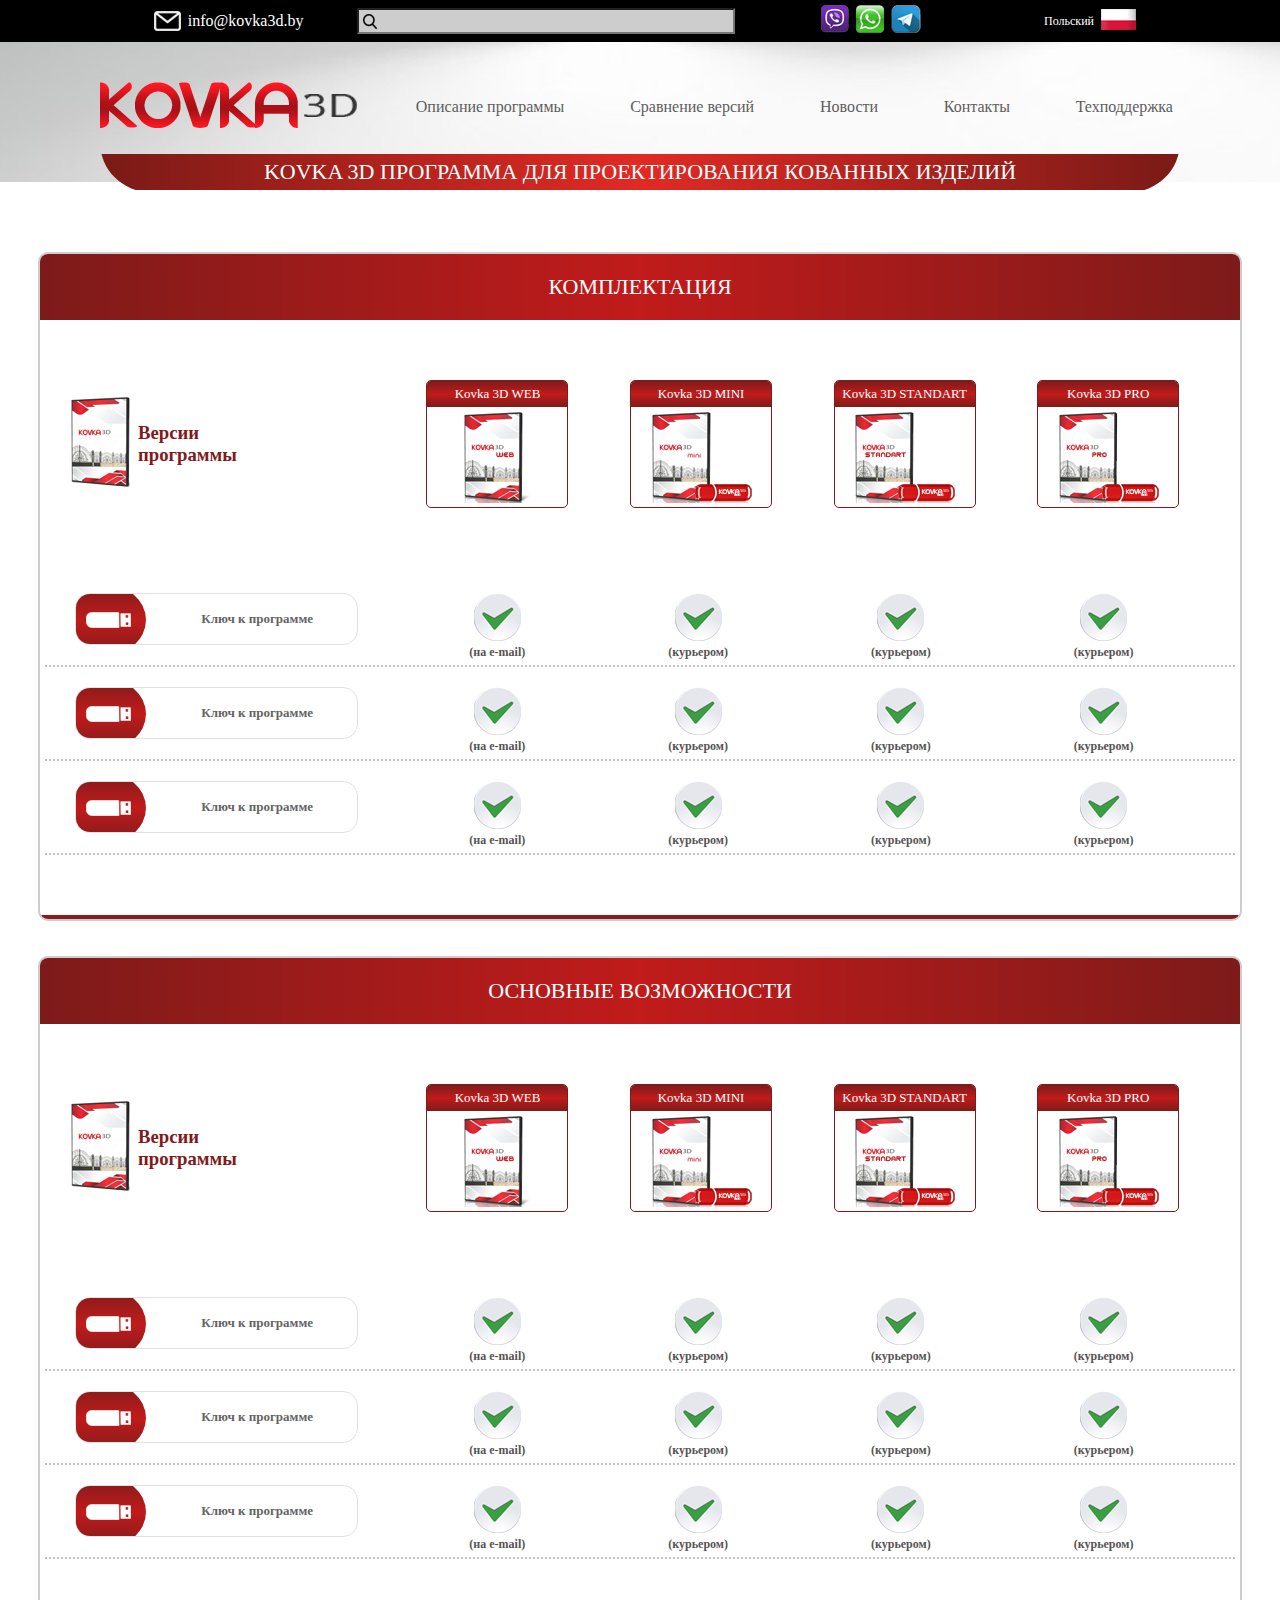
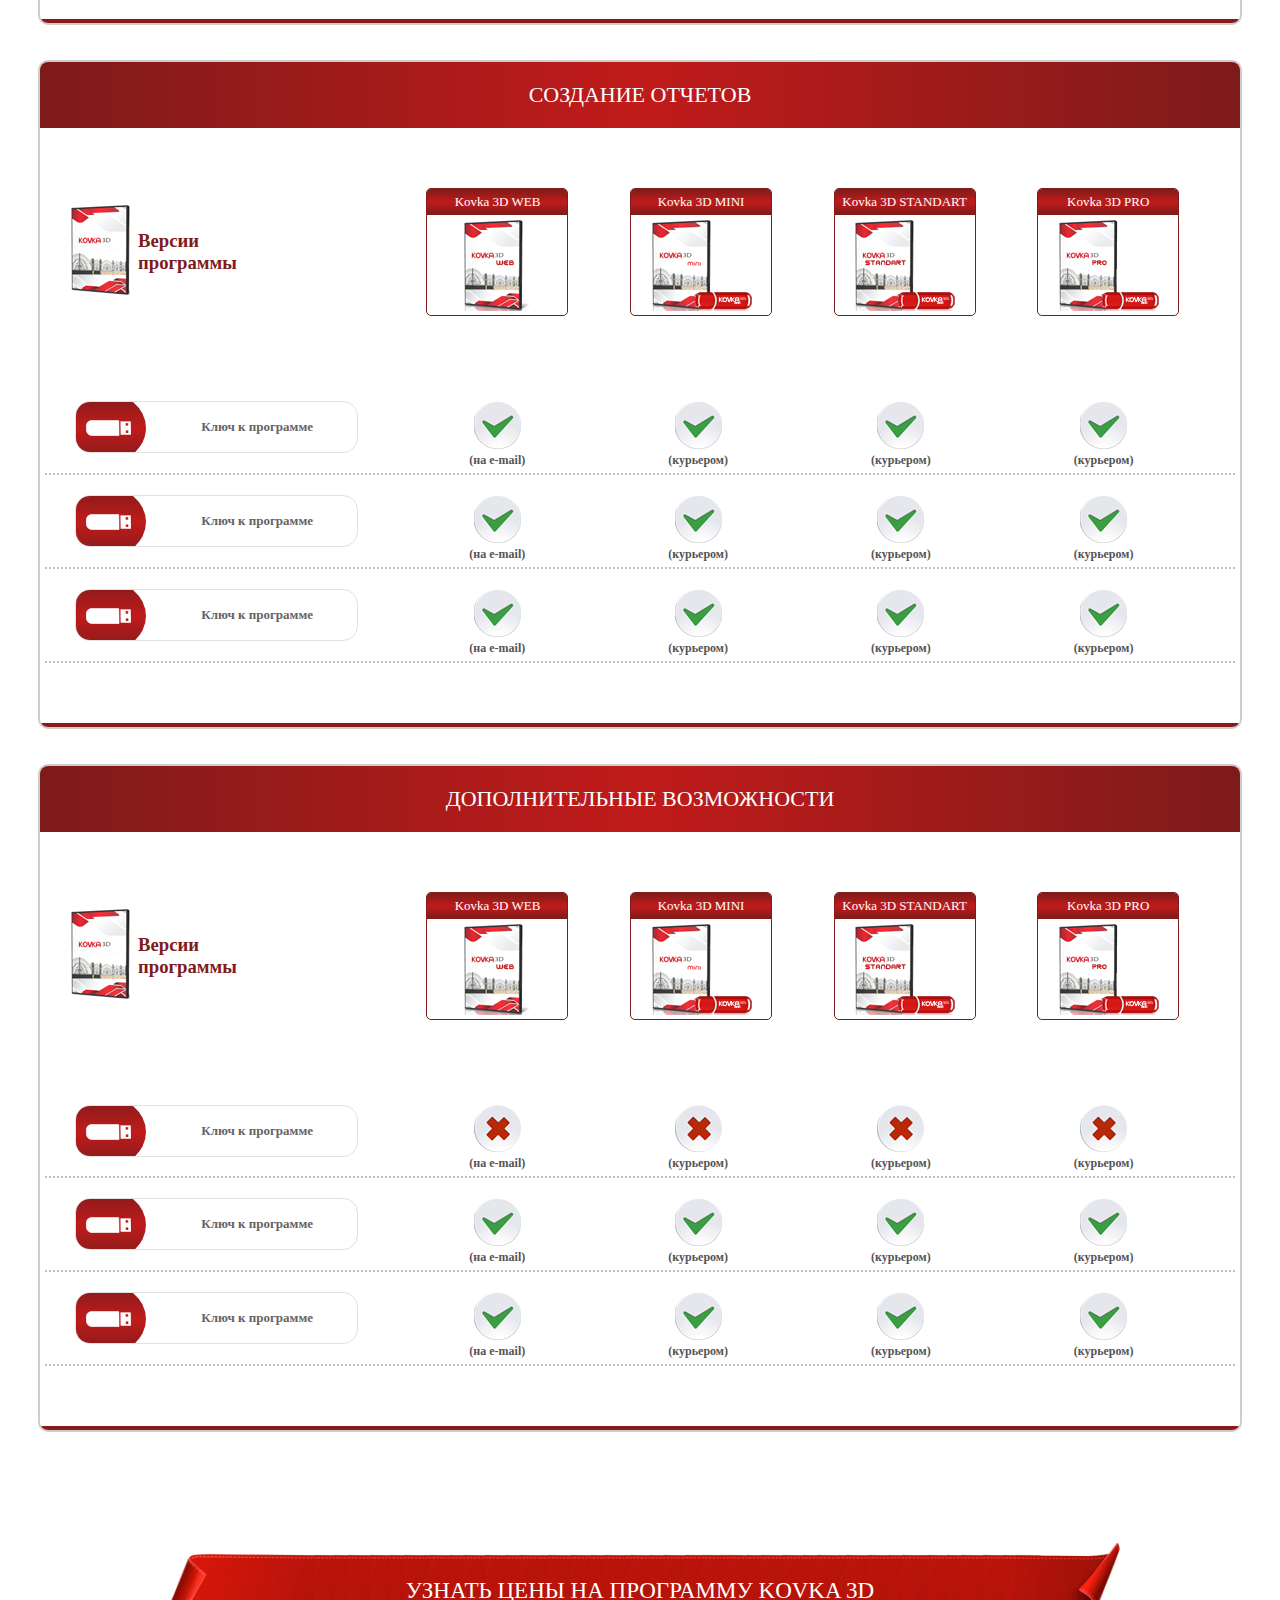
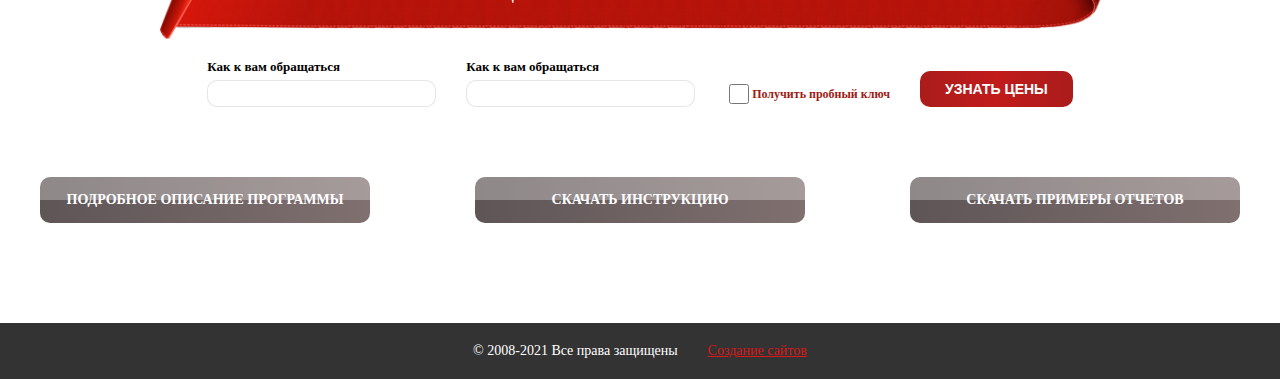
<file: table.html>
<!DOCTYPE html>
<html lang="ru">
<head>
    <meta charset="UTF-8">
    <title>Kovka3d.com</title>
    <link rel="stylesheet" href="css/style.css">
</head>
<body>
<header>
    <div class="header-line">
        <div class="container">
            <div class="header-line-block">
                <div class="header-line-item"><img src="img/icon-mail.png" alt=""><span>info@kovka3d.by</span></div>
                <div class="header-line-item">
                    <form class="header-line-form" action="/"><img class="search-icon" src="img/icon-search.png" alt=""><input class="header-line-search" type="text"></form>
                </div>
                <div class="header-line-item">
                    <a href="#" class="header-line-link"><img src="img/icon-viber.png" alt=""></a>
                    <a href="#" class="header-line-link"><img src="img/icon-wathsapp.png" alt=""></a>
                    <a href="#" class="header-line-link"><img src="img/icon-telegram.png" alt=""></a>
                </div>
                <div class="header-line-item language">
                    <span>Польский</span>
                    <a href="#" class="header-line-link"><img src="img/flag-polsha.png" alt=""></a>
                </div>
            </div>
        </div>
    </div>
    <div class="header-block">
        <div class="container header">
            <div class="header-block-container">
                <div class="header-block-item logo"><a href="/"><img src="img/logo.png" alt=""></a></div>
                <div class="header-block-item link"><a href="description.html">Описание программы</a></div>
                <div class="header-block-item link"><a href="#">Сравнение версий</a></div>
                <div class="header-block-item link"><a href="#">Новости</a></div>
                <div class="header-block-item link"><a href="#">Контакты</a></div>
                <div class="header-block-item link"><a href="#">Техподдержка</a></div>
                <div class="header-block-message">
                    <div class="header-message">KOVKA 3D Программа для проектирования кованных изделий</div>
                </div>
            </div>
        </div>
    </div>
</header>
<div class="block-loading"><img src="img/icon-load.jfif" height="50px" alt=""></div>
<div class="page-content">
    <div class="container table">
        <div class="table--category complectation">
            <div class="table--category-name">Комплектация</div>
            <div class="table--category-versions">
                <div class="category-versions-name"><div><img src="img/box-general.png" alt=""></div><h3>Версии</br>программы</h3></div>
                <div class="category-versions-block">
                    <div class="category-versions-block-item"><div class="versions-block-item-name">Kovka 3D WEB</div><div><img src="img/box-web.png" alt=""></div></div>
                    <div class="category-versions-block-item"><div class="versions-block-item-name">Kovka 3D MINI</div><div><img src="img/box-mini.png" alt=""></div></div>
                    <div class="category-versions-block-item"><div class="versions-block-item-name">Kovka 3D STANDART</div><div><img src="img/box-standart.png" alt=""></div></div>
                    <div class="category-versions-block-item"><div class="versions-block-item-name">Kovka 3D PRO</div><div><img src="img/box-pro.png" alt=""></div></div>
                </div>
            </div>
            <div class="table--category-criteria">
                <div class="category-criteria-row">
                    <div class="category-criteria-row-name"><div><img src="img/tabicon-usb.png" alt=""></div><span>Ключ к программе</span></div>
                    <div class="category-criteria-row-versions">
                        <div class="criteria-row-versions web"><div><img src="img/icon-isset.png" alt=""></div><span>(на e-mail)</span></div>
                        <div class="criteria-row-versions mini"><div><img src="img/icon-isset.png" alt=""></div><span>(курьером)</span></div>
                        <div class="criteria-row-versions standart"><div><img src="img/icon-isset.png" alt=""></div><span>(курьером)</span></div>
                        <div class="criteria-row-versions pro"><div><img src="img/icon-isset.png" alt=""></div><span>(курьером)</span></div>
                    </div>
                </div>
                <div class="category-criteria-row">
                    <div class="category-criteria-row-name"><div><img src="img/tabicon-usb.png" alt=""></div><span>Ключ к программе</span></div>
                    <div class="category-criteria-row-versions">
                        <div class="criteria-row-versions web"><div><img src="img/icon-isset.png" alt=""></div><span>(на e-mail)</span></div>
                        <div class="criteria-row-versions mini"><div><img src="img/icon-isset.png" alt=""></div><span>(курьером)</span></div>
                        <div class="criteria-row-versions standart"><div><img src="img/icon-isset.png" alt=""></div><span>(курьером)</span></div>
                        <div class="criteria-row-versions pro"><div><img src="img/icon-isset.png" alt=""></div><span>(курьером)</span></div>
                    </div>
                </div>
                <div class="category-criteria-row">
                    <div class="category-criteria-row-name"><div><img src="img/tabicon-usb.png" alt=""></div><span>Ключ к программе</span></div>
                    <div class="category-criteria-row-versions">
                        <div class="criteria-row-versions web"><div><img src="img/icon-isset.png" alt=""></div><span>(на e-mail)</span></div>
                        <div class="criteria-row-versions mini"><div><img src="img/icon-isset.png" alt=""></div><span>(курьером)</span></div>
                        <div class="criteria-row-versions standart"><div><img src="img/icon-isset.png" alt=""></div><span>(курьером)</span></div>
                        <div class="criteria-row-versions pro"><div><img src="img/icon-isset.png" alt=""></div><span>(курьером)</span></div>
                    </div>
                </div>
            </div>
        </div>
        <div class="table--category featurs">
            <div class="table--category-name">Основные возможности</div>
            <div class="table--category-versions">
                <div class="category-versions-name"><div><img src="img/box-general.png" alt=""></div><h3>Версии</br>программы</h3></div>
                <div class="category-versions-block">
                    <div class="category-versions-block-item"><div class="versions-block-item-name">Kovka 3D WEB</div><div><img src="img/box-web.png" alt=""></div></div>
                    <div class="category-versions-block-item"><div class="versions-block-item-name">Kovka 3D MINI</div><div><img src="img/box-mini.png" alt=""></div></div>
                    <div class="category-versions-block-item"><div class="versions-block-item-name">Kovka 3D STANDART</div><div><img src="img/box-standart.png" alt=""></div></div>
                    <div class="category-versions-block-item"><div class="versions-block-item-name">Kovka 3D PRO</div><div><img src="img/box-pro.png" alt=""></div></div>
                </div>
            </div>
            <div class="table--category-criteria">
                <div class="category-criteria-row">
                    <div class="category-criteria-row-name"><div><img src="img/tabicon-usb.png" alt=""></div><span>Ключ к программе</span></div>
                    <div class="category-criteria-row-versions">
                        <div class="criteria-row-versions web"><div><img src="img/icon-isset.png" alt=""></div><span>(на e-mail)</span></div>
                        <div class="criteria-row-versions mini"><div><img src="img/icon-isset.png" alt=""></div><span>(курьером)</span></div>
                        <div class="criteria-row-versions standart"><div><img src="img/icon-isset.png" alt=""></div><span>(курьером)</span></div>
                        <div class="criteria-row-versions pro"><div><img src="img/icon-isset.png" alt=""></div><span>(курьером)</span></div>
                    </div>
                </div>
                <div class="category-criteria-row">
                    <div class="category-criteria-row-name"><div><img src="img/tabicon-usb.png" alt=""></div><span>Ключ к программе</span></div>
                    <div class="category-criteria-row-versions">
                        <div class="criteria-row-versions web"><div><img src="img/icon-isset.png" alt=""></div><span>(на e-mail)</span></div>
                        <div class="criteria-row-versions mini"><div><img src="img/icon-isset.png" alt=""></div><span>(курьером)</span></div>
                        <div class="criteria-row-versions standart"><div><img src="img/icon-isset.png" alt=""></div><span>(курьером)</span></div>
                        <div class="criteria-row-versions pro"><div><img src="img/icon-isset.png" alt=""></div><span>(курьером)</span></div>
                    </div>
                </div>
                <div class="category-criteria-row">
                    <div class="category-criteria-row-name"><div><img src="img/tabicon-usb.png" alt=""></div><span>Ключ к программе</span></div>
                    <div class="category-criteria-row-versions">
                        <div class="criteria-row-versions web"><div><img src="img/icon-isset.png" alt=""></div><span>(на e-mail)</span></div>
                        <div class="criteria-row-versions mini"><div><img src="img/icon-isset.png" alt=""></div><span>(курьером)</span></div>
                        <div class="criteria-row-versions standart"><div><img src="img/icon-isset.png" alt=""></div><span>(курьером)</span></div>
                        <div class="criteria-row-versions pro"><div><img src="img/icon-isset.png" alt=""></div><span>(курьером)</span></div>
                    </div>
                </div>
            </div>
        </div>
        <div class="table--category createReport">
            <div class="table--category-name">Создание отчетов</div>
            <div class="table--category-versions">
                <div class="category-versions-name"><div><img src="img/box-general.png" alt=""></div><h3>Версии</br>программы</h3></div>
                <div class="category-versions-block">
                    <div class="category-versions-block-item"><div class="versions-block-item-name">Kovka 3D WEB</div><div><img src="img/box-web.png" alt=""></div></div>
                    <div class="category-versions-block-item"><div class="versions-block-item-name">Kovka 3D MINI</div><div><img src="img/box-mini.png" alt=""></div></div>
                    <div class="category-versions-block-item"><div class="versions-block-item-name">Kovka 3D STANDART</div><div><img src="img/box-standart.png" alt=""></div></div>
                    <div class="category-versions-block-item"><div class="versions-block-item-name">Kovka 3D PRO</div><div><img src="img/box-pro.png" alt=""></div></div>
                </div>
            </div>
            <div class="table--category-criteria">
                <div class="category-criteria-row">
                    <div class="category-criteria-row-name"><div><img src="img/tabicon-usb.png" alt=""></div><span>Ключ к программе</span></div>
                    <div class="category-criteria-row-versions">
                        <div class="criteria-row-versions web"><div><img src="img/icon-isset.png" alt=""></div><span>(на e-mail)</span></div>
                        <div class="criteria-row-versions mini"><div><img src="img/icon-isset.png" alt=""></div><span>(курьером)</span></div>
                        <div class="criteria-row-versions standart"><div><img src="img/icon-isset.png" alt=""></div><span>(курьером)</span></div>
                        <div class="criteria-row-versions pro"><div><img src="img/icon-isset.png" alt=""></div><span>(курьером)</span></div>
                    </div>
                </div>
                <div class="category-criteria-row">
                    <div class="category-criteria-row-name"><div><img src="img/tabicon-usb.png" alt=""></div><span>Ключ к программе</span></div>
                    <div class="category-criteria-row-versions">
                        <div class="criteria-row-versions web"><div><img src="img/icon-isset.png" alt=""></div><span>(на e-mail)</span></div>
                        <div class="criteria-row-versions mini"><div><img src="img/icon-isset.png" alt=""></div><span>(курьером)</span></div>
                        <div class="criteria-row-versions standart"><div><img src="img/icon-isset.png" alt=""></div><span>(курьером)</span></div>
                        <div class="criteria-row-versions pro"><div><img src="img/icon-isset.png" alt=""></div><span>(курьером)</span></div>
                    </div>
                </div>
                <div class="category-criteria-row">
                    <div class="category-criteria-row-name"><div><img src="img/tabicon-usb.png" alt=""></div><span>Ключ к программе</span></div>
                    <div class="category-criteria-row-versions">
                        <div class="criteria-row-versions web"><div><img src="img/icon-isset.png" alt=""></div><span>(на e-mail)</span></div>
                        <div class="criteria-row-versions mini"><div><img src="img/icon-isset.png" alt=""></div><span>(курьером)</span></div>
                        <div class="criteria-row-versions standart"><div><img src="img/icon-isset.png" alt=""></div><span>(курьером)</span></div>
                        <div class="criteria-row-versions pro"><div><img src="img/icon-isset.png" alt=""></div><span>(курьером)</span></div>
                    </div>
                </div>
            </div>
        </div>
        <div class="table--category dop">
            <div class="table--category-name">Дополнительные возможности</div>
            <div class="table--category-versions">
                <div class="category-versions-name"><div><img src="img/box-general.png" alt=""></div><h3>Версии</br>программы</h3></div>
                <div class="category-versions-block">
                    <div class="category-versions-block-item"><div class="versions-block-item-name">Kovka 3D WEB</div><div><img src="img/box-web.png" alt=""></div></div>
                    <div class="category-versions-block-item"><div class="versions-block-item-name">Kovka 3D MINI</div><div><img src="img/box-mini.png" alt=""></div></div>
                    <div class="category-versions-block-item"><div class="versions-block-item-name">Kovka 3D STANDART</div><div><img src="img/box-standart.png" alt=""></div></div>
                    <div class="category-versions-block-item"><div class="versions-block-item-name">Kovka 3D PRO</div><div><img src="img/box-pro.png" alt=""></div></div>
                </div>
            </div>
            <div class="table--category-criteria">
                <div class="category-criteria-row">
                    <div class="category-criteria-row-name"><div><img src="img/tabicon-usb.png" alt=""></div><span>Ключ к программе</span></div>
                    <div class="category-criteria-row-versions">
                        <div class="criteria-row-versions web"><div><img src="img/icon-empty.png" alt=""></div><span>(на e-mail)</span></div>
                        <div class="criteria-row-versions mini"><div><img src="img/icon-empty.png" alt=""></div><span>(курьером)</span></div>
                        <div class="criteria-row-versions standart"><div><img src="img/icon-empty.png" alt=""></div><span>(курьером)</span></div>
                        <div class="criteria-row-versions pro"><div><img src="img/icon-empty.png" alt=""></div><span>(курьером)</span></div>
                    </div>
                </div>
                <div class="category-criteria-row">
                    <div class="category-criteria-row-name"><div><img src="img/tabicon-usb.png" alt=""></div><span>Ключ к программе</span></div>
                    <div class="category-criteria-row-versions">
                        <div class="criteria-row-versions web"><div><img src="img/icon-isset.png" alt=""></div><span>(на e-mail)</span></div>
                        <div class="criteria-row-versions mini"><div><img src="img/icon-isset.png" alt=""></div><span>(курьером)</span></div>
                        <div class="criteria-row-versions standart"><div><img src="img/icon-isset.png" alt=""></div><span>(курьером)</span></div>
                        <div class="criteria-row-versions pro"><div><img src="img/icon-isset.png" alt=""></div><span>(курьером)</span></div>
                    </div>
                </div>
                <div class="category-criteria-row">
                    <div class="category-criteria-row-name"><div><img src="img/tabicon-usb.png" alt=""></div><span>Ключ к программе</span></div>
                    <div class="category-criteria-row-versions">
                        <div class="criteria-row-versions web"><div><img src="img/icon-isset.png" alt=""></div><span>(на e-mail)</span></div>
                        <div class="criteria-row-versions mini"><div><img src="img/icon-isset.png" alt=""></div><span>(курьером)</span></div>
                        <div class="criteria-row-versions standart"><div><img src="img/icon-isset.png" alt=""></div><span>(курьером)</span></div>
                        <div class="criteria-row-versions pro"><div><img src="img/icon-isset.png" alt=""></div><span>(курьером)</span></div>
                    </div>
                </div>
            </div>
        </div>
    </div>
    <div class="container getPriceList">
        <div class="getPriceList--name"><span>Узнать цены на программу Kovka 3D</span></div>
        <form class="getPriceList--form" action="">
            <div><label for="">Как к вам обращаться</label><input type="text" name="yourname"></div>
            <div><label for="">Как к вам обращаться</label><input type="text" name="yourname"></div>
            <p><input type="checkbox" name="getkey"><span>Получить пробный ключ</span></p>
            <input class="button-zerkalo" type="submit" value="Узнать цены">
        </form>
        <div class="getPriceList--block-buttons">
            <a href="#" class="block-buttons-item button-zerkalo hover">Подробное описание программы</a>
            <a href="#" class="block-buttons-item button-zerkalo hover">Скачать инструкцию</a>
            <a href="#" class="block-buttons-item button-zerkalo hover">Скачать примеры отчетов</a>
        </div>
    </div>
</div>

<footer>
    <span>© 2008-2021 Все права защищены</span>
    <a href="http://support24h.by">Создание сайтов</a>
</footer>
<script type='text/javascript' src='https://ajax.googleapis.com/ajax/libs/jquery/3.3.1/jquery.min.js'></script>
<script src="js/functions.js"></script>
</body>
</html>
</file>
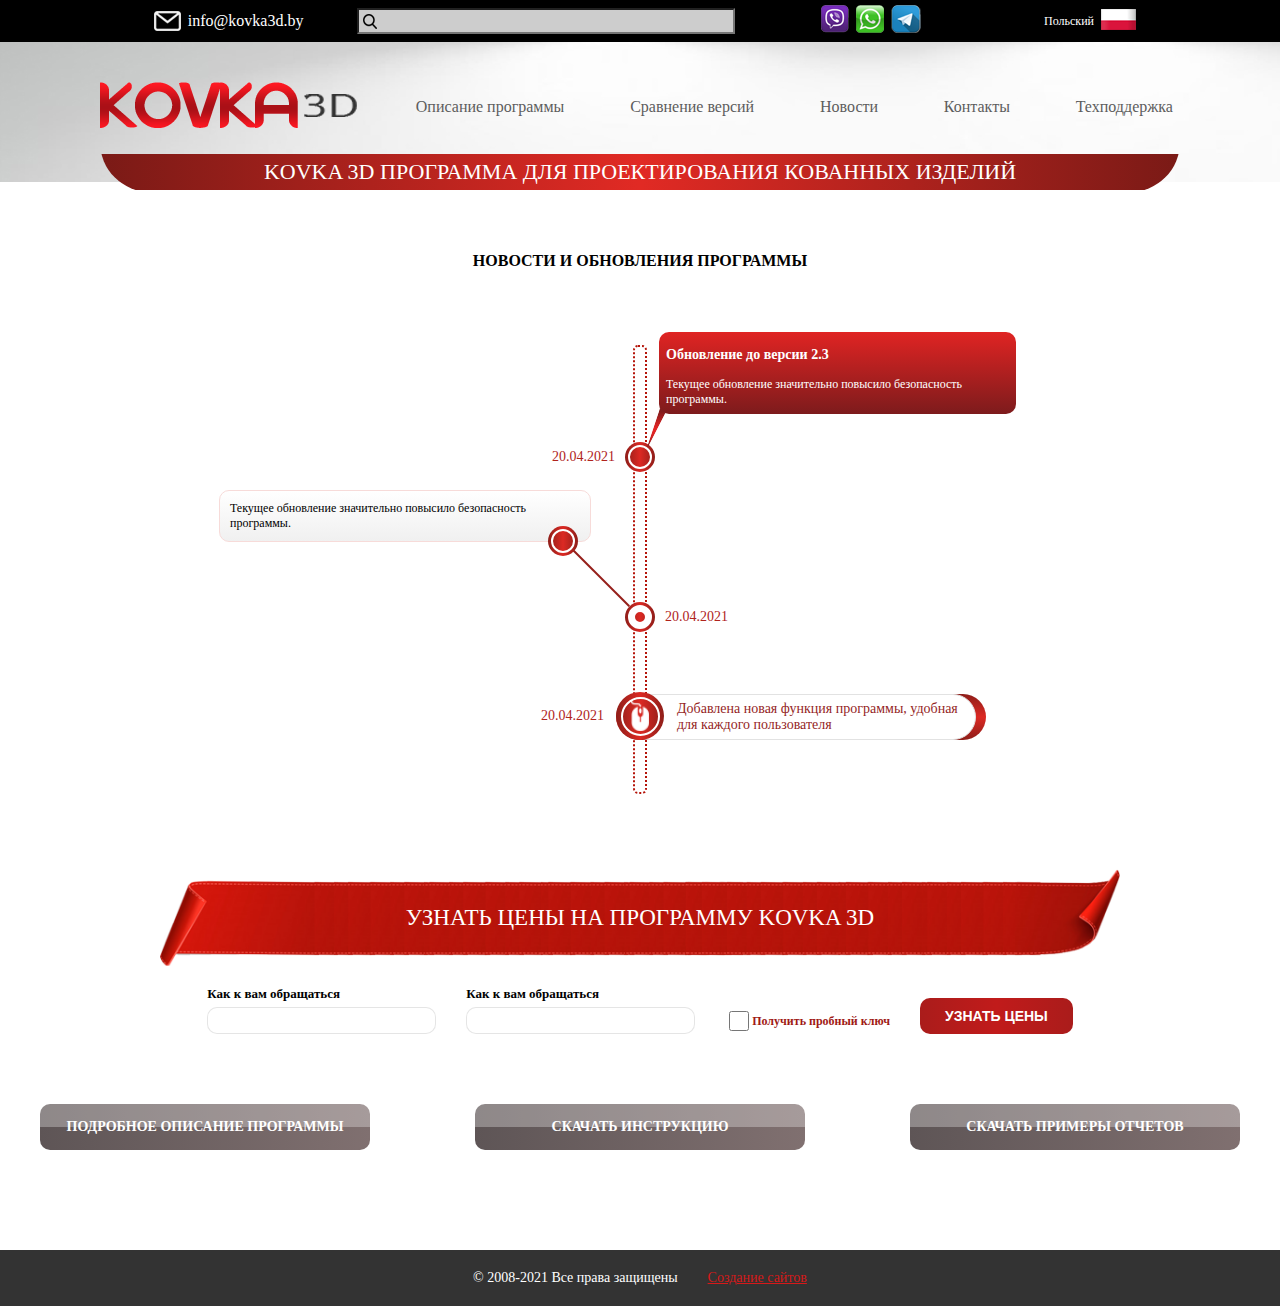
<file: timescale.html>
<!DOCTYPE html>
<html lang="ru">
<head>
    <meta charset="UTF-8">
    <title>Kovka3d.com</title>
    <link rel="stylesheet" href="css/style.css">
</head>
<body>
<header>
    <div class="header-line">
        <div class="container">
            <div class="header-line-block">
                <div class="header-line-item"><img src="img/icon-mail.png" alt=""><span>info@kovka3d.by</span></div>
                <div class="header-line-item">
                    <form class="header-line-form" action="/"><img class="search-icon" src="img/icon-search.png" alt=""><input class="header-line-search" type="text"></form>
                </div>
                <div class="header-line-item">
                    <a href="#" class="header-line-link"><img src="img/icon-viber.png" alt=""></a>
                    <a href="#" class="header-line-link"><img src="img/icon-wathsapp.png" alt=""></a>
                    <a href="#" class="header-line-link"><img src="img/icon-telegram.png" alt=""></a>
                </div>
                <div class="header-line-item language">
                    <span>Польский</span>
                    <a href="#" class="header-line-link"><img src="img/flag-polsha.png" alt=""></a>
                </div>
            </div>
        </div>
    </div>
    <div class="header-block">
        <div class="container header">
            <div class="header-block-container">
                <div class="header-block-item logo"><a href="/"><img src="img/logo.png" alt=""></a></div>
                <div class="header-block-item link"><a href="description.html">Описание программы</a></div>
                <div class="header-block-item link"><a href="#">Сравнение версий</a></div>
                <div class="header-block-item link"><a href="#">Новости</a></div>
                <div class="header-block-item link"><a href="#">Контакты</a></div>
                <div class="header-block-item link"><a href="#">Техподдержка</a></div>
                <div class="header-block-message">
                    <div class="header-message">KOVKA 3D Программа для проектирования кованных изделий</div>
                </div>
            </div>
        </div>
    </div>
</header>
<div class="block-loading"><img src="img/icon-load.jfif" height="50px" alt=""></div>
<div class="page-content">
    <div class="container name-page-descript"><span>Новости и обновления программы</span></div>
    <div class="container timescale">
        <div class="scale--line">
            <div class="scale--line-item red">
                <div class="scale--line-item-content">
                    <div class="scale--line-item-content-whitecircle"></div>
                    <div class="line-item-date"><span>20.04.2021</span></div>
                    <div class="line-item-content">
                        <div class="line-item-content-circle"></div>
                        <div class="line-item-content-line"></div>
                        <div class="line-item-content-text-block">
                            <h3>Обновление до версии 2.3</h3>
                            <span>Текущее обновление значительно повысило безопасность программы.</span>
                        </div>
                    </div>
                </div>
            </div>
            <div class="scale--line-item white">
                <div class="scale--line-item-content">
                    <div class="scale--line-item-content-whitecircle"></div>
                    <div class="line-item-date"><span>20.04.2021</span></div>
                    <div class="line-item-content">
                        <div class="line-item-content-circle"><div class="scale--line-item-content-whitecircle"></div></div>
                        <div class="line-item-content-line"></div>
                        <div class="line-item-content-text-block">
                            <span>Текущее обновление значительно повысило безопасность программы.</span>
                        </div>
                    </div>
                </div>
            </div>
            <div class="scale--line-item white-icon">
                <div class="scale--line-item-content">
                    <div class="scale--line-item-content-whitecircle"><img src="img/icon-mouse.png" height="30px" alt=""></div>
                    <div class="line-item-date"><span>20.04.2021</span></div>
                    <div class="line-item-content">
                        <div class="item-content-textarea"><span>Добавлена новая функция программы, удобная для каждого пользователя</span></div>
                    </div>
                </div>
            </div>
        </div>
    </div>
    <div class="container getPriceList">
        <div class="getPriceList--name"><span>Узнать цены на программу Kovka 3D</span></div>
        <form class="getPriceList--form" action="">
            <div><label for="">Как к вам обращаться</label><input type="text" name="yourname"></div>
            <div><label for="">Как к вам обращаться</label><input type="text" name="yourname"></div>
            <p><input type="checkbox" name="getkey"><span>Получить пробный ключ</span></p>
            <input class="button-zerkalo" type="submit" value="Узнать цены">
        </form>
        <div class="getPriceList--block-buttons">
            <a href="#" class="block-buttons-item button-zerkalo hover">Подробное описание программы</a>
            <a href="#" class="block-buttons-item button-zerkalo hover">Скачать инструкцию</a>
            <a href="#" class="block-buttons-item button-zerkalo hover">Скачать примеры отчетов</a>
        </div>
    </div>
</div>

<footer>
    <span>© 2008-2021 Все права защищены</span>
    <a href="http://support24h.by">Создание сайтов</a>
</footer>
<script type='text/javascript' src='https://ajax.googleapis.com/ajax/libs/jquery/3.3.1/jquery.min.js'></script>
<script src="js/functions.js"></script>
</body>
</html>
</file>
<file: css/style.css>
body{
    font-size: 16px;
    font-family: Tahoma;
    margin: 0;
    min-height: 100vh;
    display: flex;
    flex-direction: column;
    justify-content: space-between;
}
.block-loading{
    display: flex;
    justify-content: center;
}
.block-loading img{
    animation: linear infinite loading 1s;
}
@keyframes loading {
    100%{
        transform: rotate(360deg);
    }
}
.container{
    max-width: 1200px;
    margin: 75px auto;
    display: flex;
    flex-direction: column;
    align-items: center;
    margin-bottom: 70px;
}
.page-content{
    padding: 30px 0;
}
.button{
    background: linear-gradient(0deg, #7A1A16, #E12A24, #7A1A16);
    color: white;
    padding: 15px 40px;
    width: max-content;
    border-radius: 10px;
    cursor: pointer;
    text-decoration: none;
}
.page-content{
    display: none;
}

/* -------------------------------------------------------------- */
/* СОДЕРЖАНИЕ */
/* 1. ГЛАВНАЯ СТРАНИЦА */
/* 2. СТРАНИЦА СРАВНИТЕЛЬНОЙ ТАБЛИЦЫ */
/* -------------------------------------------------------------- */

/* -------------------------------------------------------------- */
/* -------------------------------------------------------------- */
/* -------------------------------------------------------------- */
/*                          ГЛАВНАЯ СТРАНИЦА                      */
/* -------------------------------------------------------------- */
/* -------------------------------------------------------------- */
/* -------------------------------------------------------------- */


/* --------------------------------------------------------------- */
/*                              HEADER                             */
/* --------------------------------------------------------------- */
.container.header{
    margin: 0 auto;
}
/*ЧЕРНАЯ ЛИНИЯ*/
.header-line .container{
    margin: 0 auto;
}
.header-line{
    width: 100%;
    background-color: black;
    padding: 5px 0;
    color: white;
}
.header-line-block{
    width: 90%;
    display: grid;
    grid-template-columns: 1fr 1.5fr 1fr 0.7fr;
}
.header-line-item{
    display: flex;
    align-items: center;
    justify-content: center;
    grid-gap: 7px;
}
.header-line-form{
    width: 100%;
    position: relative;
}
.header-line-search{
    background-color: #CDCDCD;
    width: 90%;
    padding-left: 25px;
    height: 20px;
}
.search-icon{
    top: 6px;
    left: 6px;
    position: absolute;
}
.header-line-item.language{
    font-size: 12px;
}

/*ПОЛОСА С ЛОГОТИПОМ*/
.header-block{
    width: 100%;
    padding: 40px 0 50px 0;
    background: url(../img/header-podlozhka.jpg);
}
.header-block-container{
    width: 90%;
    display: flex;
    justify-content: space-between;
    align-items: center;
    position: relative;
}
.header-block-item.link{
    padding: 7px;
    transition: .2s;
    cursor: pointer;
}
.header-block-item.link:hover{
    background: linear-gradient(0deg, white, #D2D1D1, white);
    border-bottom: 2px solid #C71111;
    transition: .2s;
}
.header-block-item.link a{
    color: #5D5D5D;
    text-decoration: none;
}
.header-block-message{
    position: absolute;
    width: 100%;
    height: 300px;
    border-radius: 50px;
    padding-bottom: 2px;
    overflow: hidden;
    bottom: -60px;
    display: flex;
    align-items: flex-end;
    pointer-events: none;
    z-index: 2;
}
.header-message{
    width: 100%;
    display: flex;
    justify-content: center;
    padding: 5px 0;
    font-size: 22px;
    text-transform: uppercase;
    color: white;
    background: linear-gradient(90deg, #7A1A16, #E12A24, #7A1A16);
}

/*КОНТЕНТ ХЕДЕРА*/
.container.header{
    width: 1200px;
}
.header-content{
    border-top: 2px solid #811C1B;
    border-bottom: 2px solid #811C1B;
    display: flex;
    justify-content: space-between;
}
.header-content-img{
    height: 400px;
    width: 220px;
}
.header-content-img.right{
    display: flex;
    justify-content: flex-end;
}
.container.header-content{
    display: flex;
    flex-direction: column;
}
.header-content-block{
    display: flex;
}
.header-content-block-text{
    color: #791B1B;
    display: flex;
    flex-direction: column;
    align-items: center;
    justify-content: center;
}
.header-content-block-text h2{
    font-weight: 300;
    text-transform: uppercase;
}
.header-content-block-text h1{
    text-transform: uppercase;
}
.header-content-buttons{
    width: 100%;
    display: grid;
    grid-template-columns: 1fr 1.4fr 1fr 1fr 1fr;
    border-radius: 5px 5px 0 0 ;
    /*overflow: hidden;*/
    border: 1px solid #D6BEC3;
}
.header-button{
    display: flex;
    justify-content: center;
    text-decoration: none;
    padding: 5px 0;
    background: linear-gradient(0deg, #DEE0DC, white, #DEE0DC);
    color: #1F1F1F;
    font-weight: 700;
    font-size: 15px;
    transition: .1s;
}
.header-button:hover{
    transition: .1s;
    background: linear-gradient(90deg, #7A1A16, #E12A24, #7A1A16);
    transform: scaleY(1.3) scaleX(1.0);
    color: white;
    border-radius: 5px;
}


/* -------------------------------------------------------------- */
/*              1 БЛОК (О ПРОГРАММЕ)                          */
/* -------------------------------------------------------------- */
.container.o-programme{
    text-align: center;
    margin-top: 0;
}
.container.o-programme h2{
    text-transform: uppercase;
    font-weight: 500;
}
.o-programme-block-img{
    width: 100%;
    display: flex;
    justify-content: space-between;
    margin: 50px 0;
}
.o-programme-preimushestva{
    width: 100%;
    display: flex;
    justify-content: space-between;
    margin-top: 100px;
}
.o-programme-preimushestva-item{
    width: 240px;
    padding: 100px 10px 35px 10px;
    border: 1px solid #B5B5B5;
    border-radius: 5px;
    position: relative;
    overflow: hidden;
    border-top: 3px solid #6C1515;
    font-weight: 700;
    font-size: 13px;
    line-height: 1.5;
}
.o-programme-preimushestva-item>h3{
    text-transform: uppercase;
    color: #DB202F;
}
.preimushestva-item-img{
    width: 260px;
    height: 200px;
    position: absolute;
    left: 0;
    top: -100px;
    background: linear-gradient(0deg, #7A1A16, #E12A24, #7A1A16);
    border-radius: 50%;
    display: flex;
    justify-content: center;
    align-items: flex-end;
}
.preimushestva-item-img>img{
    margin-bottom: 20px;
}


/* -------------------------------------------------------------- */
/*              2 БЛОК (ЭКОНОМИЯ ДЕНЕГ И ВРЕМЕНИ)                          */
/* -------------------------------------------------------------- */
.block-name{
    display: flex;
    grid-gap: 20px;
    font-size: 24px;
    font-weight: 500;
    text-transform: uppercase;
    text-align: center;
    margin-bottom: 30px;
}
.block-name span{
    color: #D9181D;
}
.block-name-text{
    max-width: 580px;
}
.block-economiya{
    display: grid;
    grid-template-columns: 1fr 1fr;
    width: 100%;
    margin-top: 50px;
}
.economiya-name{
    width: 83%;
    position: relative;
    padding: 20px 20px 20px 60px;
    display: flex;
    justify-content: center;
    background: linear-gradient(90deg, #7A1A16, #E12A24, #7A1A16);
    color: white;
    text-transform: uppercase;
    font-weight: 600;
}
.economiya-vremya{
    display: flex;
    flex-direction: column;
}
.economiya-deneg{
    display: flex;
    align-items: flex-end;
    flex-direction: column;
}
.economiya-name.dengi{
    padding: 20px 60px 20px 20px;
}
.economiya-name-icon{
    position: absolute;
    top: -21px;
    width: 60px;
    height: 60px;
    display: flex;
    justify-content: center;
    align-items: center;
    background-color: white;
    border-radius: 50%;
    border: 20px solid #DC2526;
}
.economiya-name-icon.vremya{
    left: -15px;
}
.economiya-name-icon.dengi{
    right: -15px;
}
.economiya-icon-svet{
    height: 70px;
    width: 70px;
    background: radial-gradient(rgba(255,255,255,0.5), transparent 70%);
    /* background-color: black; */
    position: absolute;
    top: -55px;
    left: -30px;
}
.economiya-content{
    margin-top: 30px;
    display: flex;
    flex-direction: column;
    padding: 15px 0;
}
.economiya-content.dengi{
    border-left: 2px dotted #7B7B7B;
    padding-left: 40px;
}
.economiya-content-item{
    display: flex;
    align-items: center;
    grid-gap: 60px;
    border-bottom: 1px solid #EECED3;
    margin-right: 20px;
    padding-right: 40px;
    font-size: 18px;
}
.economiya-content-item h2{
    font-size: 40px;
    color: #AC100E;
    margin: 20px 0;
}
.show-all-advantages{
    margin-top: 30px;
    text-transform: uppercase;
    color: #9F2E26;
}


/* -------------------------------------------------------------- */
/*              3 БЛОК (ЗАДАй ВОПРОСЫ)                          */
/* -------------------------------------------------------------- */
.block-questions{
    padding: 40px 0;
    background: url("../img/fon-voprosy.png") no-repeat;
    background-size: cover;
}
.container.questions{
    position: relative;
    flex-direction: row;
    margin: 0 auto;
    grid-gap: 140px;
    justify-content: flex-end;
}
.questions-icon{
    position: absolute;
    height: 140px;
    left: 0;
}
.questions-text{
    width: 45%;
    text-align: center;
    color: white;
    text-transform: uppercase;
    font-size: 15px;
}
.questions-text h3{
    font-size: 24px;
    margin: 0;
}
.questions-button{
    position: relative;
    color: white;
    font-size: 18px;
    padding: 15px 50px;
    background-color: #D6181F;
    box-shadow: 5px 5px 10px rgb(0 0 0 / 50%);
    cursor: pointer;
    transition: .2s;
}
.questions-button:hover{
    position: relative;
    color: white;
    font-size: 18px;
    padding: 15px 50px;
    background-color: #B50000;
    box-shadow: 0px 0px 10px rgb(0 0 0 / 50%);
    transition: .2s;
}
.questions-button-white{
    position: absolute;
    top: 0;
    left: 0;
    width: 100%;
    height: 55%;
    background-color: rgba(255,255,255,0.2);
}


/* -------------------------------------------------------------- */
/*              4 БЛОК (Функции программы)                          */
/* -------------------------------------------------------------- */
.block-functions{
    width: 100%;
    display: grid;
    grid-template-columns: 1fr 1fr;
    grid-gap: 30px;
    margin: 30px 0;
}
.functions-item{
    display: flex;
}
.fuctions-item-img{
    padding: 15px;
    border: 2px dotted #8E8E8E;
    display: flex;
    justify-content: center;
    align-items: center;
}
.fuctions-item-img>div{
    width: 90px;
    height: 90px;
    background: linear-gradient(90deg, #7A1A16, #E12A24, #7A1A16);
    display: flex;
    justify-content: center;
    align-items: center;
    border-radius: 50%;
}
.functions-item-text{
    padding: 20px 0px 0px 0px;
    display: flex;
    flex-direction: column;
    font-weight: 600;
    border: 2px solid #8E8E8E;
    border-left: none;
    justify-content: space-between;
}
.functions-item-text h3, .functions-item-text p{
    margin: 5px 10px 5px 10px;
}
.functions-item-text span{
    margin-left: 10px;
    margin-right: 20px;
}
.functions-item-text h3{
    color: #B32024;
}
.functions-item-text p{
    font-size: 13px;
    margin-bottom: 20px;
}
.functions-item-text p span{
    font-weight: 100;
}
.functions-dostup-pro{
    background: linear-gradient(90deg, #7A1A16, #E12A24, #7A1A16);
    color: white;
    /* font-weight: 500; */
    font-size: 14px;
    padding: 10px 20px;
}


/* -------------------------------------------------------------- */
/*              5 БЛОК (Описание программ)                        */
/* -------------------------------------------------------------- */
.versions--block{
    display: grid;
    grid-template-columns: 1fr 3fr;
    margin: 30px 0;
}
.versions--block-choice{
    display: flex;
    flex-direction: column;
    font-weight: 600;
    width: 100%;
    grid-gap: 20px;
    font-size: 15px;
}
.versions--block-choice h3{
    text-transform: uppercase;
    font-size: 16px;
}
.versions--block-choice span{
    cursor: pointer;
}
.choice-active{
    color: #EF4E52;
}
.choice-active:before{
    content: '>';
    margin-right: 10px;
}
.versions--block-descript.MINI, .versions--block-descript.STANDART, .versions--block-descript.PRO{
    display: none;
}
.versions--block-descript-content{
    display: flex;
    grid-gap: 60px;
    border: 1px solid #E3E3E3;
    border-radius: 10px;
}
.versions--block-descript-img{
    padding: 0 15px;
    border: 3px solid #E00024;
    border-radius: 10px;
}
.versions-block-descript-text{
    display: flex;
    flex-direction: column;
    padding: 20px 30px 20px 10px;
    grid-gap: 30px;
}
.versions-block-descript-text h3{
    margin: 0;
}
.versions-block-descript-text>span{
    font-size: 14px;
}
.descript-text-set{
    display: flex;
}
.descript-text-set span{
    color: #EF4B51;
    font-weight: 600;
}
.descript-text-set ul{
    margin: 0;
    list-style-type: none;
    display: flex;
    flex-direction: column;
    grid-gap: 2px;
    font-weight: 600;
    font-size: 14px;
}
.descript-text-button{
    margin: 0 auto;
}
.versions--block-buttons{
    display: flex;
    width: 100%;
    justify-content: space-between;
    margin-top: 50px;
}
.versions--block-buttons-item{
    width: 30%;
    padding: 15px 10px;
    text-align: center;
}


/* -------------------------------------------------------------- */
/*              6 БЛОК (Кому что подходит)                        */
/* -------------------------------------------------------------- */
.forWhom--block{
    display: flex;
    grid-gap: 20px;
}
.forWhom--block-item{
    display: flex;
    grid-gap: 20px;
    /* padding: 5px 0; */
    border: 1px dotted;
    border-radius: 10px;
}
.forWhom--block-item-img{
    display: flex;
    flex-direction: column;
    background: linear-gradient(0deg, #7A1A16, #E12A24, #7A1A16);
    padding: 0 7px;
    border-radius: 10px;
    justify-content: center;
    grid-gap: 10px;
}
.forWhom--block-item-img span{

}
.forWhom--block-item-text{
    display: flex;
    flex-direction: column;
    grid-gap: 20px;
    padding: 10px 0;
}
.forWhom--block-item-text h3{
    margin: 0;
    font-size: 14px;
    color: #983230;
}
.forWhom--block-item-text span{
    font-size: 14px;
    font-weight: 500;
}
.forWhom--block-videoBtn{
    margin-top: 80px;
    display: flex;
    align-items: center;
    width: 100%;
    justify-content: flex-start;
    grid-gap: 60px;
    text-transform: uppercase;
    color: #484848;
}
.forWhom--block-videoBtn-btn{
    text-decoration: none;
}


/* -------------------------------------------------------------- */
/*                    7 БЛОК (Подписаться)                        */
/* -------------------------------------------------------------- */
.subscription--block{
    background: url(../img/fon-podpiskamail.png);
    background-size: cover;
    padding: 5px 0;
}
.container.subscription{
    margin: 60px auto;
    max-width: 900px;
    color: white;
    grid-gap: 40px;
    padding-left: 140px;
}
.container.subscription h2{
    margin: 0;
    text-transform: uppercase;
    font-size: 40px;
    /* text-align: left; */
    font-weight: 500;
    width: 100%;
}
.container.subscription form{
    width: 100%;
    display: flex;
    justify-content: space-between;
    align-items: flex-end;
}
.subscription-input-text{
    background: none;
    border: none;
    border-bottom: 2px solid white;
    width: 240px;
    font-size: 24px;
    height: max-content;
    outline: none;
    color: white;
}
.subscription-input-text::placeholder{
    color: white;
}
.subscription-input-submit{
    background: linear-gradient(180deg, #F60008, #9F0106);
    padding: 15px 35px;
    text-transform: uppercase;
    font-weight: 500;
    font-size: 20px;
    color: white;
    border: 5px solid white;
    border-radius: 5px;
    cursor: pointer;
}


/* -------------------------------------------------------------- */
/*                    8 БЛОК (Контактная информация)              */
/* -------------------------------------------------------------- */
.container.contactInfo{
    margin: 35px auto;
}
.contactInfo--block{
    width: 100%;
    display: grid;
    grid-template-columns: 1fr 1.4fr 1.8fr;
    grid-column-gap: 25px;
}
.contactInfo--block-item{
    background: linear-gradient(0deg, #ECEAEB, #FFFFFF, #ECEAEB);
    border-radius: 10px;
    box-shadow: 1px 0px 8px rgb(0 0 0 / 30%);
    padding: 35px 15px 15px 15px;
    display: flex;
    flex-direction: column;
    align-items: center;
}
.contactInfo-item-name{
    color: #9F120F;
    text-transform: uppercase;
    font-size: 14px;
    font-weight: 600;
    margin-bottom: 25px;
}
.contactInfo--block-item.contacts{
    justify-content: space-between;
}
.contactInfo-item-contacts{
    display: flex;
    grid-gap: 30px;
    flex-direction: column;
    width: 80%;
    margin-top: -30px;
}
.contactInfo-item-contacts-item{
    display: flex;
    grid-gap: 15px;
    font-size: 13px;
}
.contactInfo-item-map{

}
.contactInfo-item-updates{

}
.contactInfo-item-updates-item{
    font-size: 13px;
    border-bottom: 1px solid #9E9E9E;
    margin-bottom: 15px;
    padding-bottom: 7px;
}
.contactInfo-item-updates-item span{
    color: #AA3231;
    font-weight: 600;
}
.feedbackForm{
    width: 100%;
    display: flex;
    flex-direction: column;
    grid-gap: 15px;
}
.feedbackForm input{
    width: 98%;
    border: 1px solid #D2D2D2;
    border-radius: 5px;
    margin-top: 5px;
}
.feedbackForm input[type="textarea"]{
    height: 150px;
}
.feedbackForm-line{
    display: flex;
    justify-content: space-between;
}
.feedbackForm-line>div{
    display: flex;
    /* width: 200px; */
    flex-direction: column;
}
.feedbackForm-line input{
    width: 200px;
}
.formSubmit{
    text-transform: uppercase;
    border: none;
    font-weight: 600;
    background: linear-gradient(90deg, #7A1A16, #E12A24, #7A1A16);
}


/* -------------------------------------------------------------- */
/*                           FOOTER                               */
/* -------------------------------------------------------------- */
footer{
    background-color: #333333;
    padding: 20px 0;
    display: flex;
    justify-content: center;
    grid-gap: 30px;
    color: white;
    font-size: 14px;
}
footer a{
    color: #D61919;
}


/* -------------------------------------------------------------- */
/* -------------------------------------------------------------- */
/* -------------------------------------------------------------- */
/*                    СТРАНИЦА СРАВНИТЕЛЬНО ТАБЛИЦ                */
/* -------------------------------------------------------------- */
/* -------------------------------------------------------------- */
/* -------------------------------------------------------------- */
.table--category{
    width: 100%;
    display: flex;
    flex-direction: column;
    border: 2px solid #CDCDCD;
    border-radius: 10px;
    overflow: hidden;
    margin-bottom: 35px;
}

.table--category-name{
    padding: 20px 0;
    display: flex;
    justify-content: center;
    background: linear-gradient(90deg, #7D1B1A, #C11B1B, #7D1B1A);
    font-size: 22px;
    text-transform: uppercase;
    color: white;
}

.table--category-versions{
    display: grid;
    grid-template-columns: 1fr 2.5fr;
    padding: 60px 30px;
}
.category-versions-name{
    display: flex;
    color: #7F1B1B;
    align-items: center;
}
.category-versions-name h3{

}
.category-versions-block{
    display: flex;
    /* grid-template-columns: 1fr 1fr 1fr 1fr; */
    /* grid-gap: 60px; */
    justify-content: space-around;
}
.category-versions-block-item{
    display: flex;
    flex-direction: column;
    width: 140px;
    align-items: center;
    border-radius: 5px;
    overflow: hidden;
    border: 1px solid #7F1B1B;
}
.versions-block-item-name{
    width: 100%;
    text-align: center;
    padding: 5px 0;
    margin-bottom: 5px;
    background: linear-gradient(0deg, #7D1B1A, #C11B1B, #7D1B1A);
    color: white;
    font-size: 13px;
}

.table--category-criteria{
    padding: 5px 5px 60px 5px;
    border-bottom: 4px solid #881C1C;
}
.category-criteria-row{
    display: grid;
    grid-template-columns: 1fr 2.5fr;
    border-bottom: 2px dotted #C1C1C1;
    /* padding-bottom: 5px; */
    padding: 0 30px 5px 30px;
    margin-top: 20px;
}
.category-criteria-row-name{
    margin: 0 40px 0 0;
    border: 1px solid #E1E1E1;
    border-radius: 15px;
    height: max-content;
    display: flex;
    line-height: 50px;
    font-size: 13px;
    font-weight: 600;
    color: #656364;
    overflow: hidden;
    position: relative;
    /* display: flex; */
    justify-content: flex-end;
}
.category-criteria-row-name>div{
    background: linear-gradient(0deg, #7D1B1C, #C11B1B, #7D1B1C);
    border-radius: 50%;
    padding: 15px;
    padding-left: 30px;
    position: absolute;
    top: -11px;
    left: -20px;
    display: flex;
    justify-content: center;
    align-items: center;
    height: 44px;
}
.category-criteria-row-name>span{
    width: 71%;
    /* margin-right: 20px; */
    text-align: center;
}
.category-criteria-row-versions{
    display: flex;
    justify-content: space-around;
}
.criteria-row-versions{
    display: flex;
    flex-direction: column;
    align-items: center;
    font-size: 12px;
    color: #565455;
    font-weight: 600;
}
.criteria-row-versions>span{

}


/* -------------------------------------------- */
/*              Узнать цены                     */
/* -------------------------------------------- */
.getPriceList--name{
    background: url(../img/fon-getpricelist.png);
    width: 80%;
    /* padding: 30px 0; */
    height: 97px;
    display: flex;
    background-size: cover;
    justify-content: center;
    align-items: center;
    font-size: 23px;
    color: white;
    text-transform: uppercase;
}
.getPriceList--form{
    display: flex;
    margin: 20px 0 70px;
    justify-content: center;
    grid-gap: 30px;
    align-items: flex-end;
}
.getPriceList--form div{
    display: flex;
    flex-direction: column;
    grid-gap: 5px;
    font-size: 13px;
    font-weight: 600;
}
.getPriceList--form p{
    font-size: 12px;
    font-weight: 600;
    display: flex;
    align-items: center;
    margin: 0;
    height: max-content;
    color: #A01A15;
}
.getPriceList--form input[type="text"]{
    border: 1px solid rgba(0,0,0,0.1);
    border-radius: 10px;
    padding: 5px 25px;
}
.getPriceList--form input[type="checkbox"]{
    width: 20px;
    height: 20px;
}
.getPriceList--form input[type="submit"]:before{
    content: '';
    position: absolute;
    width: 100%;
    height: 50%;
    background-color: rgba(255,255,255,0.3);
    top: 0;
    left: 0;
}
.button-zerkalo{
    padding: 10px 25px;
    text-transform: uppercase;
    color: white;
    font-weight: 600;
    font-size: 14px;
    background: linear-gradient(90deg, #AA1C1B, #C11B1B, #AA1C1B);
    border-radius: 10px;
    border: none;
    position: relative;
    cursor: pointer;
}
.button-zerkalo:before{
    content: '';
    position: absolute;
    width: 100%;
    height: 50%;
    background-color: rgba(255,255,255,0.3);
    top: 0;
    left: 0;
}
.getPriceList--block-buttons{
    width: 100%;
    display: flex;
    justify-content: space-between;
}
.block-buttons-item.button-zerkalo{
    width: 25%;
    text-align: center;
    background: linear-gradient(90deg, #5E5556, #807070);
    padding: 15px;
    text-decoration: none;
}
.block-buttons-item.button-zerkalo:hover{
    background: linear-gradient(90deg, #AA1C1B, #C11B1B, #AA1C1B);
}


/* -------------------------------------------------- */
/*                  Описание программ                 */
/* -------------------------------------------------- */
.container.name-page-descript, .container.table{
    margin-top: 40px;
    margin-bottom: 50px
}
.container.name-page-descript>span{
    font-weight: 600;
    text-transform: uppercase;
}
.table--category-buttons{
    display: flex;
    justify-content: center;
    background: linear-gradient(0deg, #7A1A16, #E12A24, #7A1A16);
    color: white;
    font-size: 20px;
    cursor: pointer;
    padding-top: 2px;
}
.category-buttons-item{
    padding: 10px 30px;
}
.category-buttons-item.active{
    color: #DE2923;
    background-color: white;
}
.descript-content{
    display: none;
}
.descript-content.web{
    display: block;
}
.descript-content-text{
    display: flex;
    padding: 30px 60px;
    grid-gap: 90px;
}
.descript-content-text-img{

}
.descript-content-text-text{
    font-size: 15px;
}
.descript-content-text-text h3{
    text-transform: uppercase;
    color: #ED1C24;
}
.descript-content-catefory-item{
    margin-bottom: 60px;
}
.content-catefory-item-name{
    text-align: center;
    font-size: 20px;
    font-weight: 600;
    color: #A31C1C;
}
.block-functions.descript{
    width: auto;
    padding: 0 50px;
}
.block-functions.descript .functions-item{
    font-size: 14px;
}
.block-functions.descript .functions-item-text {
    justify-content: flex-start;
    grid-gap: 10px;
}
.functions-item-block{
    display: flex;
    flex-direction: column;
    align-items: center;
    grid-gap: 5px;
}
.functions-item-block>a{
    text-decoration: none;
    color: #AA3939;
    font-weight: 600;
}
.descript-content-catefory-item.dop-advantages .block-functions.descript{
    grid-template-columns: 1fr;
}


/* -------------------------------------------------- */
/*             Временная шкала страница               */
/* -------------------------------------------------- */
.scale--line{
    /*height: 300px;*/
    border: 2px dotted #B5140A;
    padding: 5px 5px 70px;
    border-radius: 5px;
}
.scale--line-item{
    position: relative;
    display: flex;
    justify-content: center;
    margin-top: 90px;
    margin-bottom: 30px;
}
.scale--line-item.red{

}
.scale--line-item-content{
    position: absolute;
    font-size: 14px;
    background: linear-gradient(90deg, #8E1E19, #DC2923, #8E1E19);
    width: 30px;
    height: 30px;
    border-radius: 50%;
    display: flex;
    justify-content: center;
    align-items: center;
}
.scale--line-item-content-whitecircle{
    width: 20px;
    height: 20px;
    border: 2px solid white;
    border-radius: 50%;
}
.line-item-date{
    position: absolute;
    right: 40px;
    color: #B0231C;
}
.line-item-content{
    position: absolute;
    left: 0;
    bottom: 0;
}
.line-item-content-circle{
    position: absolute;
}
.line-item-content-line{
    position: absolute;
    background: url(../img/icon-strelka.png) no-repeat;
    width: 30px;
    height: 40px;
    left: 20px;
    bottom: 25px;
}
.line-item-content-text-block{
    position: absolute;
    left: 34px;
    bottom: 58px;
    width: 350px;
    background: linear-gradient(0deg, #7D1B1C, #E02423);
    color: white;
    padding: 0 0 7px 7px;
    border-radius: 10px;
    font-size: 12px;
}
.scale--line-item.white{
    margin-top: 160px;
}
.white .line-item-date{
    left: 40px;
}
.white .line-item-content{

}
.white .scale--line-item-content-whitecircle{
    width: 10px;
    height: 10px;
    border: 7px solid white;
}
.white .line-item-content-circle{
    position: absolute;
    font-size: 14px;
    background: linear-gradient(90deg, #8E1E19, #DC2923, #8E1E19);
    width: 30px;
    height: 30px;
    border-radius: 50%;
    display: flex;
    justify-content: center;
    align-items: center;
    right: 47px;
    bottom: 76px;
    z-index: 2;
}
.white .line-item-content-line{
    background: none;
    background-color: #96201B;
    width: 2px;
    height: 80px;
    left: auto;
    right: 23px;
    bottom: 14px;
    transform: rotate(-45deg);
}
.white .line-item-content-text-block{
    left: AUTO;
    right: 34px;
    padding: 10px;
    bottom: 90px;
    border: 1px solid #F7DBD9;
    background: linear-gradient(0deg, #F0F0F0, WHITE);
    color: black;
}
.white .line-item-content-circle .scale--line-item-content-whitecircle{
    width: 20px;
    height: 20px;
    border: 2px solid white;
    border-radius: 50%;
}
.scale--line-item.white-icon{

}
.white-icon .scale--line-item-content{
    height: 48px;
    width: 48px;
}
.white-icon .scale--line-item-content-whitecircle{
    height: 35px;
    width: 35px;
    display: flex;
    justify-content: center;
    align-items: center;
}
.white-icon .line-item-date{
    right: 60px;
}
.white-icon .line-item-content{
    width: 350px;
    background: linear-gradient(0deg, #8E1E19, #DC2923, #8E1E19);
    padding: 0 10px 0 10px;
    color: #951F1F;
    border-radius: 30px;
    z-index: -1;
}
.item-content-textarea{
    padding: 6px 10px 6px 50px;
    background-color: white;
    border-radius: 30px;
    border: 1px solid #E2E2E2;
}
</file>
